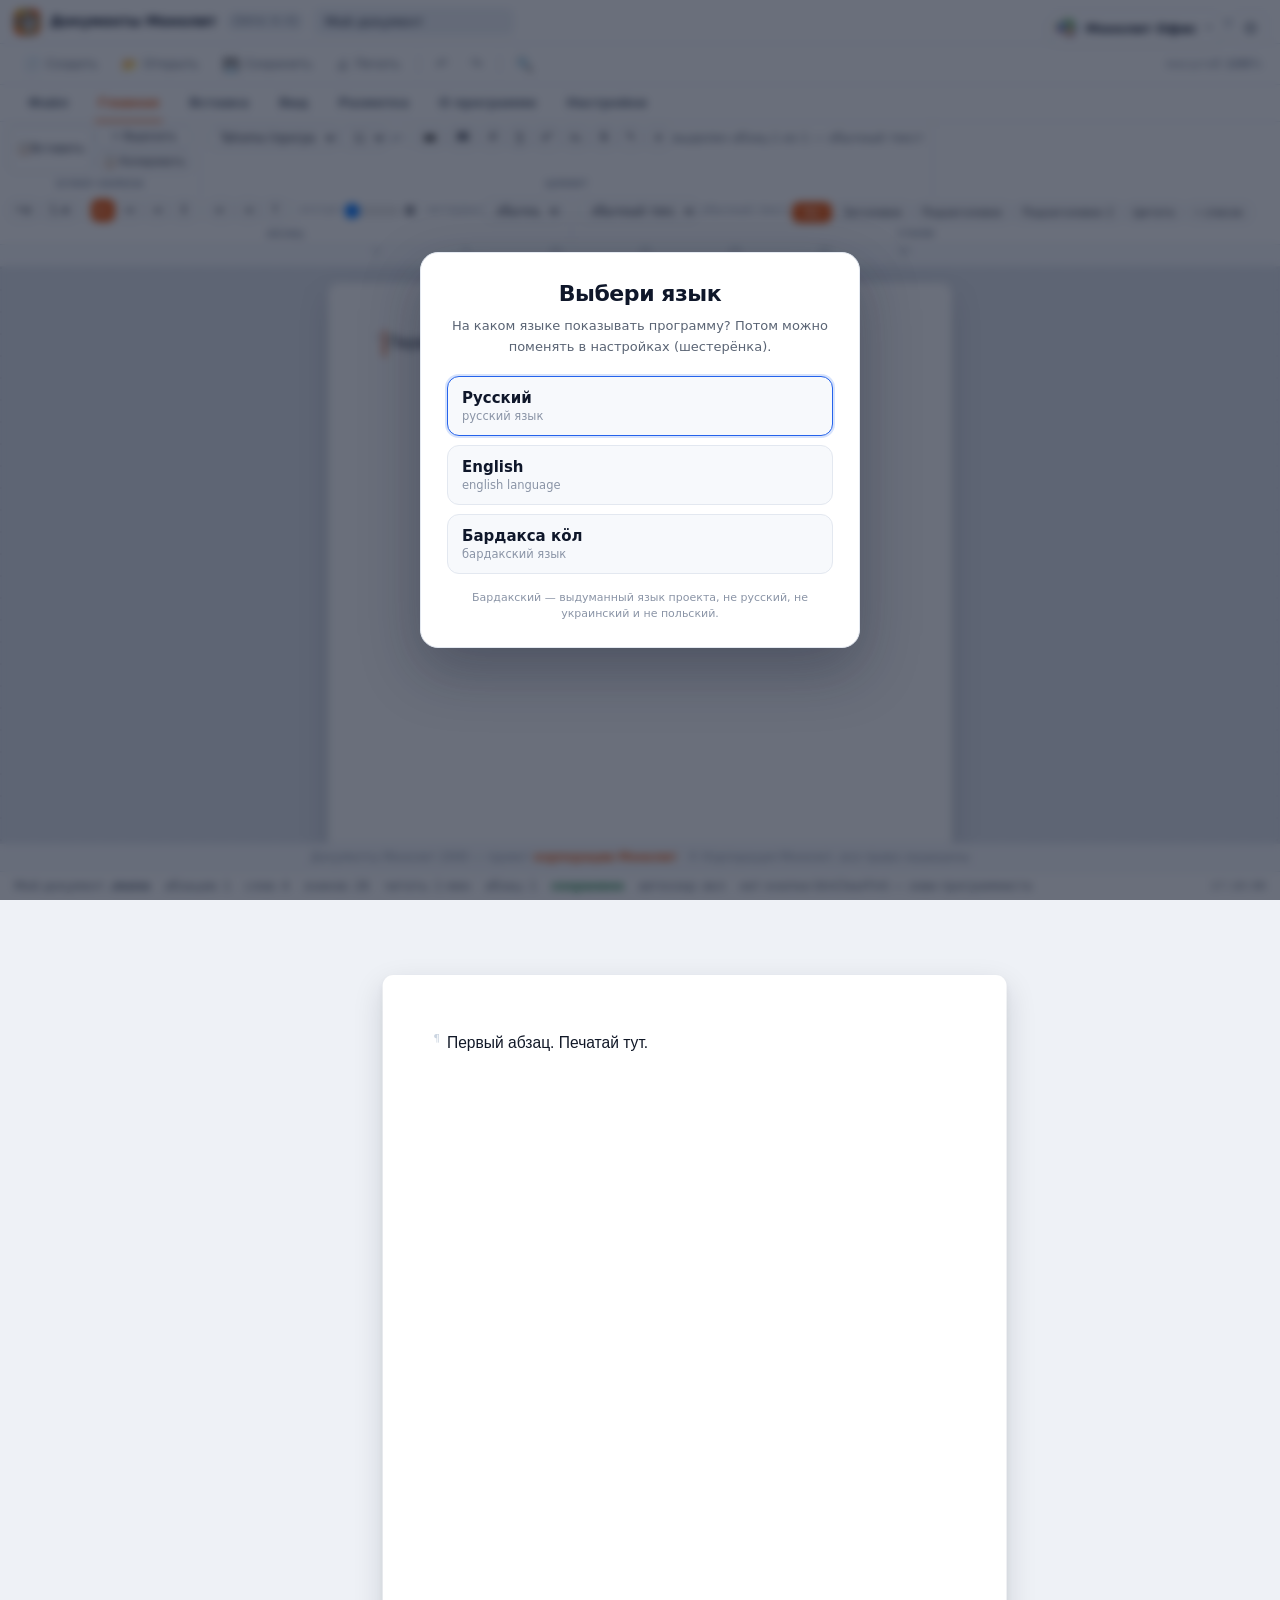
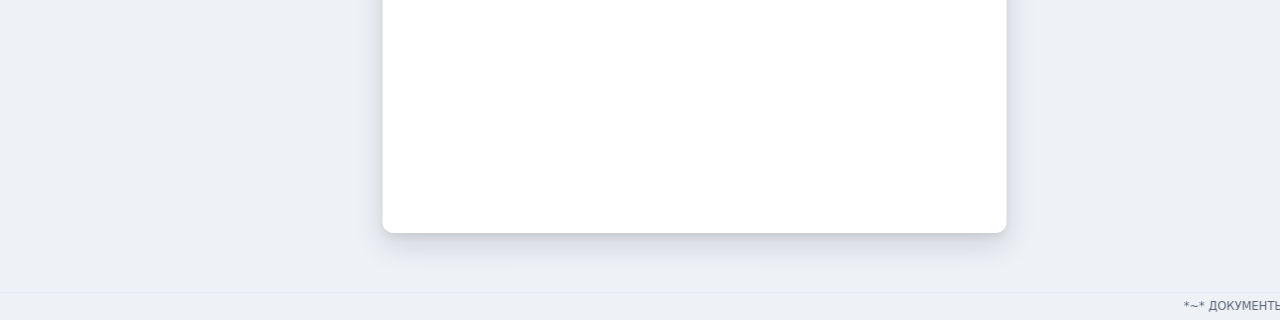
<file: documents/index.html>
<!DOCTYPE html>
<html lang="ru">
<head>
<meta charset="UTF-8">
<title data-i18n="doc.winTitle">ДОКУМЕНТЫ МОНОЛИТ 2000 [beta 0.4] - офис монолит</title>
<meta name="description" content="Монолит Офис - программа для документов. Просто. Надёжно. Навсегда.">
<meta name="keywords" content="документ, монолит, word, офис, бесплатно, 2000">
<meta name="generator" content="Блокнот Windows">
<meta name="author" content="Корпорация Монолит">
<meta name="copyright" content="© Корпорация Монолит">
<link rel="icon" type="image/png" sizes="32x32" href="img/favicon-32.png">
<link rel="icon" type="image/png" sizes="16x16" href="img/favicon-16.png">
<link rel="apple-touch-icon" href="img/logo-128.png">
<link rel="stylesheet" href="css/office.css">
<link rel="stylesheet" href="css/style.css">
</head>
<body>

<div class="app">

  <!-- ================= заголовок ================= -->
  <header class="titlebar">
    <div class="tb-left">
      <img class="tb-logo" src="img/logo-48.png" width="26" height="26" alt="Документы Монолит">
      <span class="tb-app">Документы&nbsp;Монолит</span>
      <span class="tb-ver">[beta 0.4]</span>
      <span class="tb-doc">
        <input type="text" id="fName" class="tb-name" value="Мой документ" title="имя документа" spellcheck="false">
      </span>
    </div>
    <div class="tb-right">
      <span class="hits">Вы&nbsp;<span id="hits">000001</span>-й посетитель!</span>
      <div class="mo-office-slot" data-base="." data-app="documents"></div>
    </div>
  </header>

  <!-- ================= быстрый доступ ================= -->
  <div class="qbar">
    <button class="qb" id="qbNew"   title="Создать (Ctrl+N)"><span class="qb-i">&#128196;</span>Создать</button>
    <button class="qb" id="qbOpen"  title="Открыть (Ctrl+O)"><span class="qb-i">&#128194;</span>Открыть</button>
    <button class="qb" id="qbSave"  title="Сохранить .mono (Ctrl+S)"><span class="qb-i">&#128190;</span>Сохранить</button>
    <button class="qb" id="qbPrint" title="Печать (Ctrl+P)"><span class="qb-i">&#128424;</span>Печать</button>
    <span class="qb-sep"></span>
    <button class="qb ico" id="qbUndo" title="Отменить (Ctrl+Z)">&#8630;</button>
    <button class="qb ico" id="qbRedo" title="Повторить (Ctrl+Y)">&#8631;</button>
    <span class="qb-sep"></span>
    <button class="qb ico" id="qbFind" title="Найти (Ctrl+F)">&#128269;</button>
    <span class="qbar-zoom">масштаб <b id="rbZoom">100</b>%</span>
  </div>

  <!-- ================= вкладки ленты ================= -->
  <nav class="rtabs">
    <button class="rtab" data-tab="file">Файл</button>
    <button class="rtab on" data-tab="home">Главная</button>
    <button class="rtab" data-tab="insert">Вставка</button>
    <button class="rtab" data-tab="view">Вид</button>
    <button class="rtab" data-tab="layout">Разметка</button>
    <button class="rtab" data-tab="about">О программе</button>
  </nav>

  <!-- ================= лента ================= -->

  <div class="ribbon" id="ribbon">

    <!-- ФАЙЛ -->
    <div class="rpane" data-pane="file">
      <div class="rgroup">
        <div class="rg-title">Файл</div>
        <div class="rg-body">
          <div class="rg-col">
            <button class="rbtn wide accent" id="btnNew">&#128196; Создать</button>
            <button class="rbtn wide" id="qbOpen2">&#128194; Открыть</button>
            <button class="rbtn wide" id="btnSaveMono">&#128190; Сохранить .mono</button>
            <button class="rbtn wide" id="btnOpenMono">&#128193; Открыть .mono</button>
          </div>
          <div class="rg-col">
            <button class="rbtn wide" id="btnSaveDocx">&#128196; Сохранить .docx</button>
            <button class="rbtn wide" id="btnSaveHtm">&#128424; Сохранить .htm</button>
            <button class="rbtn wide" id="btnSaveTxt">&#128221; Сохранить .txt</button>
            <button class="rbtn wide" id="btnPrint">&#128424; Печать</button>
          </div>
          <div class="rg-col">
            <button class="rbtn wide" id="btnTpl">&#128193; Пример (химия)</button>
            <button class="rbtn wide" id="btnAuto">&#128266; Автосохранение: <span id="autoState">вкл</span></button>
            <button class="rbtn wide warn" id="btnAll">&#128451; Очистить всё</button>
            <button class="rbtn wide" id="btnSound">&#128266; Звук: <span id="sndState">вкл</span></button>
            <label class="small chk"><input type="checkbox" id="sndOn" checked> пищать при клике</label>
          </div>
        </div>
      </div>
    </div>

    <!-- ГЛАВНАЯ -->
    <div class="rpane on" data-pane="home">
      <div class="rgroup">
        <div class="rg-title">Буфер обмена</div>
        <div class="rg-body">
          <button class="rbtn" id="btnPaste" title="Вставить">&#128203;<br>Вставить</button>
          <div class="rg-col">
            <button class="rbtn sm" id="btnCut" title="Вырезать">&#9986; Вырезать</button>
            <button class="rbtn sm" id="btnCopy" title="Копировать">&#128203; Копировать</button>
          </div>
        </div>
      </div>

      <div class="rgroup">
        <div class="rg-title">Шрифт</div>
        <div class="rg-body">
          <div class="rg-row">
            <select id="fFont" class="in98 w-font">
              <option value="tah">Tahoma (программная)</option>
              <option value="times">Times New Roman (умный)</option>
              <option value="comic">Comic Sans MS (красивый)</option>
              <option value="arial">Arial (скучный)</option>
              <option value="impact">Impact (громкий)</option>
              <option value="courier">Courier New (как в DOS)</option>
            </select>
            <select id="fSize" class="in98 w-size">
              <option>8</option><option>9</option><option>10</option><option>11</option>
              <option selected>12</option><option>14</option><option>16</option>
              <option>18</option><option>20</option><option>24</option><option>28</option><option>36</option>
            </select>
            <span class="runit">pt</span>
            <span class="rg-vsep"></span>
            <input type="color" id="fColor" value="#000000" title="цвет текста" class="in98 w-color">
            <button class="rbtn ico on" id="bBold" title="Ж (Ctrl+B)"><b>Ж</b></button>
            <button class="rbtn ico" id="bIt" title="К (Ctrl+I)"><i>К</i></button>
            <button class="rbtn ico" id="bUn" title="Ч (Ctrl+U)"><u>Ч</u></button>
            <button class="rbtn ico" id="btnSup" title="Надстрочный (x²)">x&#178;</button>
            <button class="rbtn ico" id="btnSub" title="Подстрочный (x₂)">x&#8322;</button>
            <button class="rbtn ico" id="btnStrike" title="Зачёркнутый"><s>S</s></button>
            <button class="rbtn ico" id="btnMark" title="Выделение цветом">&#9998;</button>
            <button class="rbtn ico" id="bNone" title="Убрать начертание и выделение">&#9096;</button>
          </div>
          <div class="rg-row small muted">
            выделен абзац <span id="curInfo2">—</span>
            <!-- выравнивание переключается кнопками ленты, но модели нужен селект -->
            <select id="fAl" class="vh">
              <option value="left">по левому краю</option>
              <option value="center">по центру</option>
              <option value="right">по правому краю</option>
              <option value="just">по ширине</option>
            </select>
          </div>
        </div>
      </div>

      <div class="rgroup">
        <div class="rg-title">Абзац</div>
        <div class="rg-body">
          <div class="rg-row">
            <button class="rbtn ico" id="btnList" title="Маркированный список">&#8226;&#8801;</button>
            <button class="rbtn ico" id="btnNum" title="Нумерованный список">1.&#8801;</button>
            <span class="rg-vsep"></span>
            <button class="rbtn ico" id="btnAlLeft"  title="По левому краю">&#8676;</button>
            <button class="rbtn ico" id="btnAlCenter" title="По центру">&#8596;</button>
            <button class="rbtn ico" id="btnAlRight" title="По правому краю">&#8677;</button>
            <button class="rbtn ico" id="btnAlJust"  title="По ширине">&#8597;</button>
            <span class="rg-vsep"></span>
            <button class="rbtn ico" id="btnIndUp"   title="Уменьшить отступ">&#8676;</button>
            <button class="rbtn ico" id="btnIndDown" title="Увеличить отступ">&#8677;</button>
            <button class="rbtn ico" id="btnSpace"   title="Интервал перед абзацем">&#8593;</button>
            <span class="rg-vsep"></span>
            <span class="runit">отступ</span>
            <input type="range" id="fInd" min="0" max="60" value="0" class="w-ind">
            <b id="indOut">0</b>
            <span class="rg-vsep"></span>
            <span class="runit">интервал</span>
            <select id="fLh" class="in98 w-lh" title="межстрочный интервал">
              <option value="0">обычный</option>
              <option value="100">1,0</option>
              <option value="150">1,5</option>
              <option value="200">2,0</option>
            </select>
          </div>
        </div>
      </div>

      <div class="rgroup">
        <div class="rg-title">Стили</div>
        <div class="rg-body">
          <div class="rg-row">
            <select id="fStyle" class="in98 w-style">
              <option value="p">обычный текст</option>
              <option value="h1">заголовок 1</option>
              <option value="h2">заголовок 2</option>
              <option value="h3">заголовок 3</option>
              <option value="li">список (точками)</option>
              <option value="ol">список (номерами)</option>
              <option value="quote">цитата</option>
              <option value="pre">моноширинный</option>
            </select>
            <span class="runit" id="styleOut">обычный текст</span>
          </div>
          <div class="rg-row style-gal">
            <button class="sg sg-p" data-s="p" title="обычный текст">Aa</button>
            <button class="sg sg-h1" data-s="h1" title="заголовок 1">Заголовок</button>
            <button class="sg sg-h2" data-s="h2" title="заголовок 2">Подзаголовок</button>
            <button class="sg sg-h3" data-s="h3" title="заголовок 3">Подзаголовок 2</button>
            <button class="sg sg-quote" data-s="quote" title="цитата">Цитата</button>
            <button class="sg sg-li" data-s="li" title="список">&#8226; список</button>
          </div>
        </div>
      </div>
    </div>

    <!-- ВСТАВКА -->
    <div class="rpane" data-pane="insert">
      <div class="rgroup">
        <div class="rg-title">Абзац</div>
        <div class="rg-body">
          <button class="rbtn" id="btnAddAfter">+&#8627;<br>Абзац после</button>
          <button class="rbtn" id="btnHr" title="Горизонтальная линия">&#9583;<br>Линия</button>
          <button class="rbtn" id="btnImg" title="Вставить картинку (ещё можно перетащить файл на страницу)">&#128247;<br>Картинка</button>
          <button class="rbtn" id="btnLink" title="Ссылка (Ctrl+K)">&#128279;<br>Ссылка</button>
          <input type="file" id="fileImg" accept="image/*" class="vh">
        </div>
      </div>
      <div class="rgroup">
        <div class="rg-title">Абзацы</div>
        <div class="rg-body">
          <button class="rbtn" id="btnDup">&#128203;<br>Копия</button>
          <button class="rbtn" id="btnUp">&#9650;<br>Выше</button>
          <button class="rbtn" id="btnDown">&#9660;<br>Ниже</button>
          <button class="rbtn warn2" id="btnDel">&#10006;<br>Удалить</button>
        </div>
      </div>
      <div class="rgroup">
        <div class="rg-title">Импорт</div>
        <div class="rg-body">
          <button class="rbtn wide" id="btnImportWord">&#128196; Импорт из Word (.docx)</button>
          <button class="rbtn wide" id="btnImportAny">&#128193; Открыть .txt / .htm / .mono</button>
          <div class="rg-row small muted">документ прямо в страницу. картинки вставляем, колонтитулы — нет.</div>
        </div>
      </div>
    </div>

    <!-- ВИД -->
    <div class="rpane" data-pane="view">
      <div class="rgroup">
        <div class="rg-title">Масштаб</div>
        <div class="rg-body">
          <button class="rbtn" id="zOut">&#8722;<br>Уменьшить</button>
          <button class="rbtn" id="z100">100%<br>Сброс</button>
          <button class="rbtn" id="zIn">+<br>Увеличить</button>
          <button class="rbtn" id="zPage">&#128206;<br>Вписать</button>
        </div>
      </div>
      <div class="rgroup">
        <div class="rg-title">Области</div>
        <div class="rg-body">
          <label class="rchk"><input type="checkbox" id="ckRuler" checked> Линейка</label>
          <label class="rchk"><input type="checkbox" id="ckGrid"> Сетка</label>
          <label class="rchk"><input type="checkbox" id="ckMarks" checked> Знаки абзацев</label>
        </div>
      </div>
      <div class="rgroup">
        <div class="rg-title">Найти</div>
        <div class="rg-body">
          <div class="rg-row">
            <input type="text" id="fFind" class="in98 w-find" placeholder="что ищем" spellcheck="false">
            <button class="rbtn sm" id="btnFind">&#128269; Найти</button>
            <button class="rbtn sm" id="btnFindNext">&#9654; Далее</button>
            <button class="rbtn sm" id="btnRepl">&#8644; Заменить</button>
            <span class="small" id="findNote">&nbsp;</span>
          </div>
        </div>
      </div>
    </div>

    <!-- РАЗМЕТКА -->
    <div class="rpane" data-pane="layout">
      <div class="rgroup">
        <div class="rg-title">Страница</div>
        <div class="rg-body">
          <button class="rbtn" data-pm="port">&#128196;<br>Книжная</button>
          <button class="rbtn" data-pm="land">&#128424;<br>Альбомная</button>
        </div>
      </div>
      <div class="rgroup">
        <div class="rg-title">Поля</div>
        <div class="rg-body">
          <button class="rbtn" data-pm="narrow">&#9636;<br>Узкие</button>
          <button class="rbtn" data-pm="wide">&#9635;<br>Широкие</button>
          <button class="rbtn" data-pm="port">&#9634;<br>Обычные</button>
        </div>
      </div>
      <div class="rgroup">
        <div class="rg-title">Абзац</div>
        <div class="rg-body">
          <button class="rbtn" id="btnRevert">&#8634;<br>Сбросить оформление</button>
          <button class="rbtn" id="btnApply">&#10004;<br>Применить</button>
        </div>
      </div>
    </div>

    <!-- О ПРОГРАММЕ -->
    <div class="rpane" data-pane="about">
      <div class="rgroup wide">
        <div class="rg-title">о программе.txt</div>
        <div class="rg-body about" id="about">
          <h3>ДОКУМЕНТЫ МОНОЛИТ 2000 (beta 0.4)</h3>
          <p>Часть <b>Офиса Монолит</b>. Тот же редактор, что и в настоящем Word, только легче и честнее.</p>
          <table class="spec">
            <tr><td>Вкладок в ленте:</td><td>6</td></tr>
            <tr><td>Стилей абзаца:</td><td>8</td></tr>
            <tr><td>Шрифтов:</td><td>6</td></tr>
            <tr><td>Формат родной:</td><td>.mono (JSON)</td></tr>
            <tr><td>Открывает:</td><td>.mono, .docx, .txt, .htm</td></tr>
            <tr><td>Сохраняет:</td><td>.mono, .docx, .htm, .txt</td></tr>
            <tr><td>Отмена Ctrl+Z:</td><td>есть, 40 шагов</td></tr>
            <tr><td>Разработчик проекта:</td><td>корпорация Монолит</td></tr>
          </table>
          <div class="cr-note">
            <b>Проект создан корпорацией Монолит.</b> Документы Монолит 2000 — собственная
            разработка корпорации Монолит. Настоящий Word мы не покупали и не используем.
            <br>© Корпорация Монолит. Все права защищены.
          </div>
          <h4>КАК ПЕЧАТАТЬ</h4>
          <ol>
            <li>Жми на страницу и печатай — это живой документ, не поле для текста.</li>
            <li>Enter — новый абзац, Shift+Enter — перенос строки, Tab — табуляция.</li>
            <li>Лента сверху меняет оформление на ходу: шрифт, начертание, списки, отступы.</li>
            <li>Ctrl+S — сохранить .mono, Ctrl+P — печать.</li>
          </ol>
          <h4>ЧТО СЛЕТАЕТ ПРИ ОТКРЫТИИ WORD</h4>
          <ul>
            <li><b>шрифты</b> — заменяются на наши шесть.</li>
            <li><b>картинки, фото, рисунки</b> — не переносятся.</li>
            <li><b>таблицы</b> — становятся строчками текста.</li>
            <li><b>колонтитулы и нумерация страниц</b> — выбрасываются.</li>
          </ul>
          <div class="warnbox">Если после импорта стало уродливо — это <b>не баг</b>. Настоящий Word мы не покупали.</div>
        </div>
      </div>
    </div>

  </div><!-- /ribbon -->

  <!-- ================= рабочая область ================= -->
  <div class="workspace">

    <div class="canvas" id="canvas">
      <div class="ruler" id="rulerRow">
        <div class="ruler-inner">
          <span class="r-tick">0</span><span class="r-tick">5</span><span class="r-tick">10</span>
          <span class="r-tick">15</span><span class="r-tick">20</span><span class="r-tick">25</span>
          <span class="r-tick">30</span>
        </div>
      </div>
      <div class="paperWrap">
        <div id="paperScale">
          <div id="paper" class="paper">
            <div id="page" class="page" contenteditable="true" spellcheck="false"></div>
          </div>
        </div>
      </div>
      <div class="canvas-foot small">
        живая страница. жми на абзац и печатай прямо в ней.
        <span id="zoomOut" class="muted"></span>
      </div>
    </div>

  </div><!-- /workspace -->

  <div class="crbar">
    Документы Монолит 2000 — проект <b>корпорации Монолит</b> · © Корпорация Монолит, все права защищены
  </div>
</div><!-- /app -->

<!-- панель импорта -->
<div class="drawer" id="importPanel">
  <div class="dr-head">
    <span>МАСТЕР ИМПОРТА WORD — работает как умеет</span>
    <button class="dr-x" id="impClose" title="Закрыть">&#10006;</button>
  </div>
  <div class="dr-body">
    <div class="warnbox">
      <b>ВНИМАНИЕ!</b> Полный функционал Word сюда не вставляли: он большой и дорогой.
      При импорте <b>красота слетает</b>: шрифты заменяются на наши (6 штук), картинки и таблицы
      не переносятся, колонтитулы выбрасываются, интервалы становятся нашими.
      <b>Текст уцелеет. Остальное — как повезёт.</b>
    </div>
    <div id="drop" class="drop">
      <div class="drop-big">&#128196; КИДАЙ СЮДА .docx &#128196;</div>
      <div class="small">или кнопкой ниже. можно и в любое другое место окна кинуть — мы поймём</div>
      <input type="file" id="fileDoc" accept=".docx,.docm,.dotx,.xml,.txt,.mono,.json,.htm,.html" class="file98">
    </div>
    <label class="small chk"><input type="checkbox" id="dryRun"> жалкий режим: только отчёт, ничего не менять</label>
    <fieldset class="fs"><legend>ОТЧЁТ О КОНВЕРТАЦИИ</legend>
      <pre id="report">отчёт появится тут.
пока пусто — файл не выбран.</pre>
    </fieldset>
  </div>
</div>

<!-- печать: только лист -->
<div class="tabpane" id="tab-print">
  <div class="paperWrap">
    <div id="paperScale2">
      <div class="paper"><div class="page" id="printPage"></div></div>
    </div>
  </div>
</div>

<input type="file" id="fileMono" accept=".mono,.json,.htm,.html,.txt,.docx" class="file98 hidden">

<div class="marq"><marquee scrollamount="5">&nbsp;*~*&nbsp;ДОКУМЕНТЫ МОНОЛИТ: ТЕПЕРЬ КАК В ВОРДЕ&nbsp;*~-&nbsp;лента сверху, живая страница, кнопка «Монолит Офис» справа&nbsp;*~-&nbsp;Ctrl+Z работает, не бойся&nbsp;*~-&nbsp;проект корпорации Монолит&nbsp;*~-&nbsp;</marquee></div>

<div id="dropOv" class="dropov"><div>ОТПУСТИ ФАЙЛ — ЧИТАЕМ</div></div>

<script src="js/i18n.js"></script>
<script src="js/office.js"></script>
<script src="js/main.js"></script>
<script src="js/ribbon.js"></script>
</body>
</html>
</file>
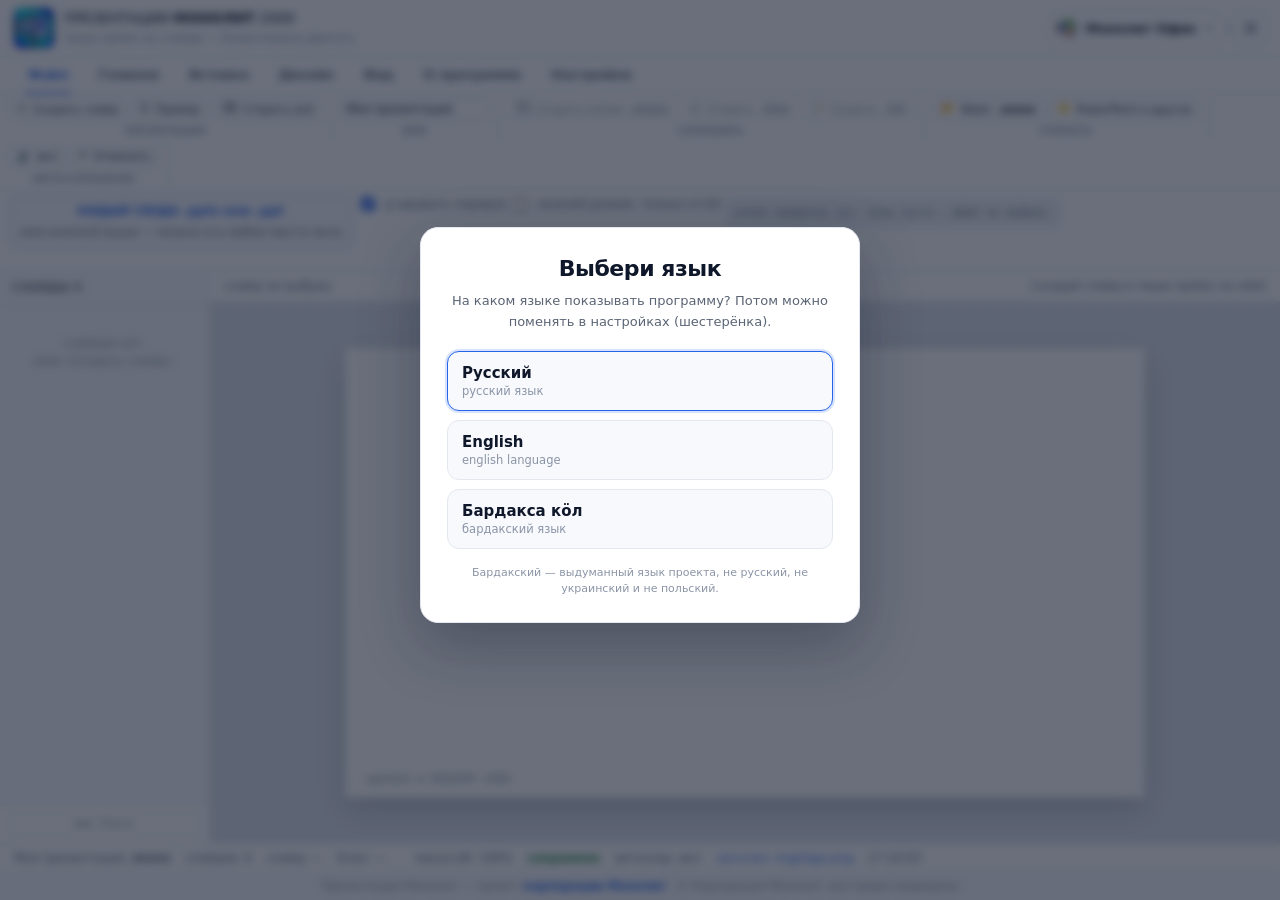
<file: presentation/index.html>
<!DOCTYPE html>
<html lang="ru">
<head>
<meta charset="UTF-8">
<title data-i18n="pres.winTitle">ПРЕЗЕНТАЦИИ МОНОЛИТ 2000 — редактор</title>
<meta name="description" content="Монолит Офис — программа для презентаций. Пиши прямо на слайде, двигай блоки, показывай.">
<meta name="generator" content="Монолит Офис">
<meta name="author" content="Корпорация Монолит">
<meta name="copyright" content="© Корпорация Монолит">
<link rel="icon" type="image/png" sizes="32x32" href="img/favicon-32.png">
<link rel="icon" type="image/png" sizes="16x16" href="img/favicon-16.png">
<link rel="apple-touch-icon" href="img/logo.png">
<link rel="stylesheet" href="css/style.css">
<link rel="stylesheet" href="css/office.css">
</head>
<body>

<div class="app">

  <!-- ШАПКА -->
  <header class="topbar">
    <img class="logo" id="logoImg" src="img/logo.png" width="40" height="40" alt="Презентации Монолит">
    <svg class="logo logo-svg" id="logoSvg" width="40" height="40" viewBox="0 0 64 64" style="display:none" aria-hidden="true">
      <rect width="64" height="64" fill="#0000e0"></rect>
      <rect x="7" y="7" width="50" height="50" fill="#fff"></rect>
      <text x="30" y="49" text-anchor="middle" fill="#0000e0" font-family="Times New Roman" font-weight="bold" font-size="46">&#1052;</text>
      <path d="M39 20 60 13 60 33 39 40z" fill="#7aa0ff"></path>
    </svg>
    <div class="titles">
      <h1>ПРЕЗЕНТАЦИИ <b>МОНОЛИТ</b> 2000</h1>
      <p>пиши прямо на слайде — блоки можно двигать</p>
    </div>
    <div class="topslot mo-office-slot" data-base="." data-app="presentation"></div>
    <div class="spacer"></div>
    <div class="hits">вы <span id="hits">000001</span>-й посетитель</div>
  </header>

  <!-- ЛЕНТА -->
  <nav class="rtabs" role="tablist">
    <button class="rtab on" data-tab="file" role="tab">Файл</button>
    <button class="rtab" data-tab="home" role="tab">Главная</button>
    <button class="rtab" data-tab="insert" role="tab">Вставка</button>
    <button class="rtab" data-tab="design" role="tab">Дизайн</button>
    <button class="rtab" data-tab="view" role="tab">Вид</button>
    <button class="rtab" data-tab="about" role="tab">О программе</button>
  </nav>

  <!-- ================= ФАЙЛ ================= -->
  <section class="rpanel" data-panel="file">
    <div class="rgroup">
      <div class="rg-title">Презентация</div>
      <div class="rg-body">
        <button class="rbtn wide" id="btnNew"><span class="ic">+</span>Создать слайд</button>
        <button class="rbtn wide" id="btnTpl"><span class="ic">&#9783;</span>Пример</button>
        <button class="rbtn wide" id="btnAll"><span class="ic">&#9003;</span>Стереть всё</button>
      </div>
    </div>
    <div class="rgroup">
      <div class="rg-title">Имя</div>
      <div class="rg-body">
        <input type="text" id="fName" class="rin" value="Моя презентация" maxlength="60" aria-label="имя презентации">
      </div>
    </div>
    <div class="rgroup">
      <div class="rg-title">Сохранить</div>
      <div class="rg-body">
        <button class="rbtn" id="btnSaveMono"><span class="ic">&#128190;</span>Создать копию <b>.mono</b></button>
        <button class="rbtn" id="btnSaveHtm"><span class="ic">&#128424;</span>Создать <b>.htm</b></button>
        <button class="rbtn" id="btnSaveTxt"><span class="ic">&#128221;</span>Создать <b>.txt</b></button>
      </div>
    </div>
    <div class="rgroup">
      <div class="rg-title">Открыть</div>
      <div class="rg-body">
        <button class="rbtn" id="btnOpenMono"><span class="ic">&#128194;</span>Файл <b>.mono</b></button>
        <button class="rbtn" id="btnQuick"><span class="ic">&#128193;</span>PowerPoint и другое</button>
        <input type="file" id="fileMono" accept=".mono,.json,.htm,.html" class="rfile">
        <input type="file" id="filePpt" accept=".pptx,.ppt,.ppsx,.potx,.xml,.txt,.mono,.htm,.html" class="rfile">
        <p class="rhelp">Файл можно просто перетащить в окно программы.</p>
      </div>
    </div>
    <div class="rgroup">
      <div class="rg-title">Автосохранение</div>
      <div class="rg-body">
        <button class="rbtn" id="btnAuto"><span class="ic">&#128266;</span><span id="autoState">вкл</span></button>
        <button class="rbtn" id="btnUndo"><span class="ic">&#8630;</span>Отменить</button>
      </div>
    </div>
    <div class="rgroup grow">
      <div class="rg-title">Мастер импорта PowerPoint</div>
      <div class="rg-body">
        <div id="drop" class="drop">
          <b>КИДАЙ СЮДА .pptx или .ppt</b>
          <span class="small">или кнопкой выше — можно и в любое место окна</span>
        </div>
        <div class="rrow">
          <label class="rchk"><input type="checkbox" id="keepOrder" checked> угадывать порядок</label>
          <label class="rchk"><input type="checkbox" id="dryRun"> жалкий режим: только отчёт</label>
        </div>
        <pre id="report" class="report">отчёт появится тут. пока пусто — файл не выбран.</pre>
      </div>
    </div>
  </section>

  <!-- ================= ГЛАВНАЯ ================= -->
  <section class="rpanel" data-panel="home">
    <div class="rgroup">
      <div class="rg-title">Слайды</div>
      <div class="rg-body">
        <button class="rbtn" id="btnNew2" data-act="new"><span class="ic">+</span>Создать</button>
        <button class="rbtn" id="btnDup"><span class="ic">&#128203;</span>Копия</button>
        <button class="rbtn" id="btnUp"><span class="ic">&#9650;</span>Вверх</button>
        <button class="rbtn" id="btnDown"><span class="ic">&#9660;</span>Вниз</button>
        <button class="rbtn danger" id="btnDel"><span class="ic">&#10006;</span>Удалить</button>
      </div>
    </div>
    <div class="rgroup">
      <div class="rg-title">Блок текста</div>
      <div class="rg-body">
        <button class="rbtn" id="btnAddBlk"><span class="ic">+</span>Новый блок</button>
        <button class="rbtn" id="btnClearBlk"><span class="ic">&#9003;</span>Очистить</button>
        <button class="rbtn danger" id="btnDelBlk"><span class="ic">&#10006;</span>Убрать блок</button>
        <button class="rbtn" id="btnMidBlk"><span class="ic">&#9678;</span>В центр</button>
        <button class="rbtn" id="btnFitBlk"><span class="ic">&#8226;</span>Автоподгон</button>
      </div>
    </div>
    <div class="rgroup">
      <div class="rg-title">Шрифт блока</div>
      <div class="rg-body">
        <select id="bFont" class="rin">
          <option value="">как у слайда</option>
          <option value="'Comic Sans MS', cursive">Comic Sans MS</option>
          <option value="'Times New Roman', serif">Times New Roman</option>
          <option value="Impact, fantasy">Impact</option>
          <option value="Arial, Helvetica, sans-serif">Arial</option>
          <option value="'Courier New', monospace">Courier New</option>
        </select>
        <div class="rrow">
          <span class="rsize"> <input type="range" id="bSize" min="8" max="72" value="24" aria-label="кегль блока"> <b id="bSizeOut">24</b> pt</span>
        </div>
      </div>
    </div>
    <div class="rgroup">
      <div class="rg-title">Начертание</div>
      <div class="rg-body row">
        <button class="rbtn ic" id="btnB" title="жирный"><b>Ж</b></button>
        <button class="rbtn ic" id="btnI" title="курсив"><i>К</i></button>
        <button class="rbtn ic" id="btnU" title="подчёркивание"><u>Ч</u></button>
        <button class="rbtn ic" id="btnRevert" title="вернуть блок как было"><span class="ic">&#8634;</span></button>
      </div>
    </div>
    <div class="rgroup">
      <div class="rg-title">Выравнивание</div>
      <div class="rg-body row">
        <button class="rbtn ic" id="btnAlignL" title="по левому краю">&#8676;</button>
        <button class="rbtn ic" id="btnCenterBlk" title="по центру">&#8596;</button>
        <button class="rbtn ic" id="btnAlR" title="по правому краю">&#8677;</button>
        <button class="rbtn ic" id="btnAlJ" title="по ширине">&#8597;</button>
      </div>
    </div>
    <div class="rgroup">
      <div class="rg-title">Цвет текста блока</div>
      <div class="rg-body row">
        <input type="color" id="bColor" class="rcolor" value="#000000" aria-label="цвет текста">
        <button class="rbtn" id="btnColorAuto">как у слайда</button>
      </div>
    </div>
  </section>

  <!-- ================= ВСТАВКА ================= -->
  <section class="rpanel" data-panel="insert">
    <div class="rgroup">
      <div class="rg-title">Слайд</div>
      <div class="rg-body">
        <button class="rbtn" id="btnAddAfter"><span class="ic">+</span>Вставить после</button>
        <button class="rbtn" id="btnDup2" data-act="dup"><span class="ic">&#128203;</span>Копия слайда</button>
        <button class="rbtn" id="btnTpl2" data-act="tpl"><span class="ic">&#9783;</span>Пример</button>
      </div>
    </div>
    <div class="rgroup">
      <div class="rg-title">Текст на слайде</div>
      <div class="rg-body">
        <button class="rbtn big" id="btnAddBlk2" data-act="addblk"><span class="ic">+</span>Добавить блок текста</button>
        <p class="rhelp">Двойной клик по пустому месту слайда тоже создаёт блок. За верхнюю
          полоску блока его можно таскать мышкой, за уголок — менять размер.</p>
      </div>
    </div>
    <div class="rgroup">
      <div class="rg-title">Показ</div>
      <div class="rg-body">
        <button class="rbtn big" id="btnShow"><span class="ic">&#9658;&#9658;</span>Показать слайды</button>
        <p class="rhelp">Во время показа: &larr; &rarr; или пробел — вперёд, ESC — выход.</p>
      </div>
    </div>
  </section>

  <!-- ================= ДИЗАЙН ================= -->
  <section class="rpanel" data-panel="design">
    <div class="rgroup">
      <div class="rg-title">Фон слайда</div>
      <div class="rg-body">
        <select id="fDesign" class="rin"></select>
        <div class="rrow">
          <label class="rchk"><input type="checkbox" id="fPage" checked> номер слайда</label>
          <label class="rchk"><input type="checkbox" id="fStamp" checked> штамп «Монолит»</label>
        </div>
      </div>
    </div>
    <div class="rgroup">
      <div class="rg-title">Шрифт слайда</div>
      <div class="rg-body">
        <select id="fFont" class="rin">
          <option value="'Comic Sans MS', cursive">Comic Sans MS</option>
          <option value="'Times New Roman', serif">Times New Roman</option>
          <option value="Impact, fantasy">Impact</option>
          <option value="Arial, Helvetica, sans-serif">Arial</option>
          <option value="'Courier New', monospace">Courier New</option>
        </select>
        <div class="rrow">
          <span class="rsize"><input type="range" id="fSize" min="12" max="48" value="24" aria-label="кегль слайда">
            <b id="sizeOut">24</b> pt</span>
        </div>
      </div>
    </div>
    <div class="rgroup">
      <div class="rg-title">Переход</div>
      <div class="rg-body">
        <select id="fTrans" class="rin">
          <option value="none">просто так</option>
          <option value="fade">плавное появление</option>
          <option value="blinds">жалюззи</option>
          <option value="slide">вылет слева</option>
          <option value="zoom">выпрыгнуть</option>
          <option value="blinkit">мигание</option>
        </select>
      </div>
    </div>
    <div class="rgroup wide">
      <div class="rg-title">Заметки докладчика</div>
      <div class="rg-body">
        <textarea id="fNotes" class="rin w-notes" rows="4" maxlength="5000"
          placeholder="что сказать на этом слайде — видно в показе по кнопке ЗАМЕТКИ (N)"></textarea>
      </div>
    </div>
  </section>

  <!-- ================= ВИД ================= -->
  <section class="rpanel" data-panel="view">
    <div class="rgroup">
      <div class="rg-title">Масштаб</div>
      <div class="rg-body">
        <button class="rbtn" id="btnFit"><span class="ic">&#9744;</span>По ширине окна</button>
        <p class="rhelp">Слайд всегда вписывается в окно: <b id="zoomOut">100</b>%</p>
      </div>
    </div>
    <div class="rgroup">
      <div class="rg-title">Помощники</div>
      <div class="rg-body">
        <label class="rchk"><input type="checkbox" id="ckGrid"> сетка на слайде</label>
        <label class="rchk"><input type="checkbox" id="sndOn" checked> пищать при клике</label>
      </div>
    </div>
    <div class="rgroup grow">
      <div class="rg-title">Подсказка</div>
      <div class="rg-body">
        <ul class="rlist">
          <li>клик по тексту — печатать прямо в блоке;</li>
          <li>верхняя полоска блока — его можно перетащить;</li>
          <li>правый нижний уголок блока — размер;</li>
          <li>двойной клик по пустому месту — новый блок;</li>
          <li>Tab — новый блок, Delete — убрать блок или слайд;</li>
          <li>стрелки — сдвинуть выбранный блок (Shift — мельче, Ctrl — крупнее);</li>
          <li>Ctrl+Z — отменить, Ctrl+N — слайд, Ctrl+S — сохранить, Ctrl+P — показ.</li>
        </ul>
      </div>
    </div>
  </section>

  <!-- ================= О ПРОГРАММЕ ================= -->
  <section class="rpanel" data-panel="about">
    <div class="rgroup">
      <div class="rg-title">Монолит Офис</div>
      <div class="rg-body">
        <p class="rhelp">Презентации · Документы · Таблицы — три программы в одном стиле.
          Кнопка «Офис» вверху переключает между ними.</p>
      </div>
    </div>
    <div class="rgroup grow">
      <div class="rg-title">О проекте</div>
      <div class="rg-body">
        <table class="spec">
          <tr><td>Программа:</td><td>Презентации Монолит, beta 0.4</td></tr>
          <tr><td>Разработчик проекта:</td><td>корпорация Монолит</td></tr>
          <tr><td>Форматы:</td><td>.mono, .htm, .txt</td></tr>
        </table>
        <div class="cr-note">
          <b>Проект создан корпорацией Монолит.</b> Презентации Монолит — собственная
          разработка корпорации Монолит. Настоящий PowerPoint мы не покупали и не используем.
          <br>© Корпорация Монолит. Все права защищены.
        </div>
      </div>
    </div>
    <div class="rgroup grow">
      <div class="rg-title">Гостевая книга</div>
      <div class="rg-body">
        <div id="guestList" class="guestlist"></div>
        <div class="rrow">
          <input type="text" id="gName" class="rin" maxlength="24" placeholder="ник">
          <input type="text" id="gText" class="rin" maxlength="140" placeholder="что думаешь о программе">
          <button class="rbtn" id="btnGuest">Расписаться</button>
        </div>
      </div>
    </div>
  </section>

  <!-- РАБОЧАЯ ОБЛАСТЬ -->
  <div class="workspace">

    <aside class="slidepane">
      <div class="sp-title">СЛАЙДЫ <span id="cnt">0</span></div>
      <div class="sp-body">
        <div id="thumbs" class="thumbs"></div>
        <div class="small empty" id="emptyNote">слайдов нет.<br>жми «Создать слайд».</div>
      </div>
      <div class="sp-foot">
        <button class="rbtn wide" id="btnShow2" data-act="show"><span class="ic">&#9658;&#9658;</span>Показ</button>
      </div>
    </aside>

    <div class="stagearea">
      <div class="stagebar">
        <span id="ctorTitle" class="small">слайд не выбран</span>
        <span class="spacer"></span>
        <span class="small" id="editNote">(создай слайд и пиши прямо на нём)</span>
      </div>
      <div class="stagewrap">
        <div id="canvas" class="canvas d-white"></div>
      </div>
    </div>

  </div>

  <footer class="status" id="status"></footer>

  <div class="crbar">
    Презентации Монолит — проект <b>корпорации Монолит</b> · © Корпорация Монолит, все права защищены
  </div>
</div>

<!-- ПОКАЗ -->
<div id="show" class="show">
  <div id="slide" class="slide"></div>
  <div id="showNotes" class="pnotes hidden"></div>
  <div class="showbar">
    <span class="shownum" id="pInfo">слайд <b id="pNum">1</b> из <b id="pAll">1</b> · <span id="pTimer">00:00</span></span>
    <button class="rbtn" id="pPrev">&#9664; назад</button>
    <button class="rbtn" id="pNext">вперёд &#9654;</button>
    <button class="rbtn" id="pNotes">ЗАМЕТКИ</button>
    <button class="rbtn" id="pBlack">ЧЁРНЫЙ (B)</button>
    <button class="rbtn danger" id="pExit">ВЫЙТИ (ESC)</button>
    <span class="small">стрелки &larr; &rarr;, пробел, Home/End, F1 — справка</span>
  </div>
</div>

<!-- Помощь показа -->
<div id="pHelp" class="phelp">
  <div class="phelp-box">
    <div class="phelp-title">Управление показом</div>
    <div class="phelp-body">
      <div>← / → / Пробел / Enter — вперёд/назад</div>
      <div>Home / End — первый/последний слайд</div>
      <div>B — чёрный экран (вкл/выкл)</div>
      <div>F1 — показать/скрыть эту справку</div>
      <div>ESC — выйти из показа</div>
    </div>
    <button class="rbtn" id="pHelpClose">ЗАКРЫТЬ (ESC/F1)</button>
  </div>
</div>

<div id="dropOv" class="dropov"><div>ОТПУСТИ ФАЙЛ — ЧИТАЕМ</div></div>

<script src="js/i18n.js"></script>
<script src="js/main.js"></script>
<script src="js/ribbon.js"></script>
<script src="js/office.js"></script>
</body>
</html>
</file>
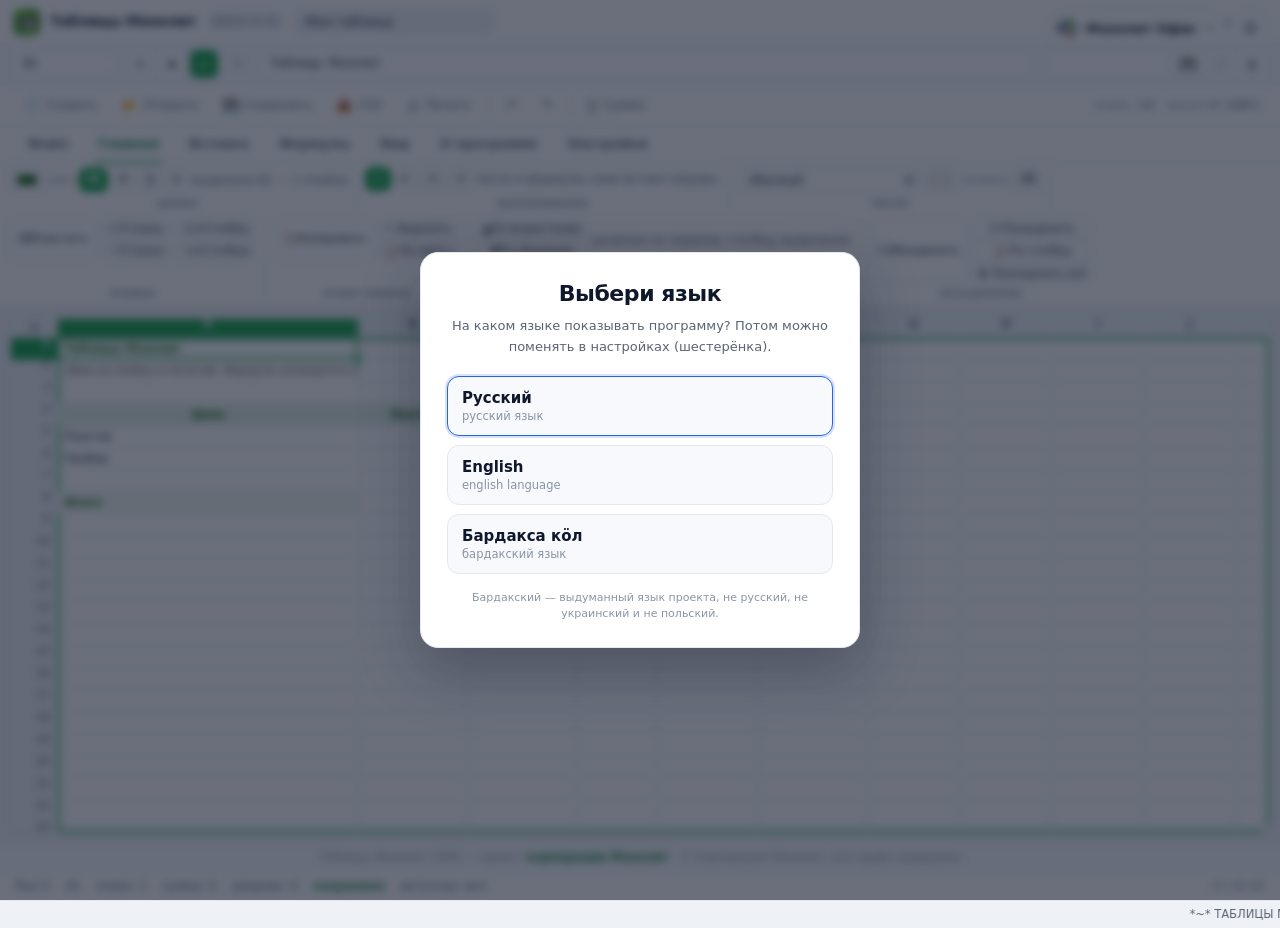
<file: tables/index.html>
<!DOCTYPE html>
<html lang="ru">
<head>
<meta charset="UTF-8">
<title data-i18n="tbl.winTitle">ТАБЛИЦЫ МОНОЛИТ 2000 [beta 0.4] - офис монолит</title>
<meta name="description" content="Монолит Офис - программа для таблиц. Просто. Надёжно. Навсегда.">
<meta name="keywords" content="таблица, монолит, excel, сетка, расчёт, смета, офис, 2000">
<meta name="generator" content="Блокнот Windows">
<meta name="author" content="Корпорация Монолит">
<meta name="copyright" content="© Корпорация Монолит">
<link rel="icon" type="image/png" sizes="32x32" href="img/favicon-32.png">
<link rel="icon" type="image/png" sizes="16x16" href="img/favicon-16.png">
<link rel="apple-touch-icon" href="img/logo-128.png">
<link rel="stylesheet" href="css/office.css">
<link rel="stylesheet" href="css/style.css">
</head>
<body>

<div class="app">

  <!-- ================= заголовок ================= -->
  <header class="titlebar">
    <div class="tb-left">
      <img class="tb-logo" src="img/logo-48.png" width="26" height="26" alt="Таблицы Монолит">
      <span class="tb-app">Таблицы&nbsp;Монолит</span>
      <span class="tb-ver">[beta 0.4]</span>
      <span class="tb-doc">
        <input type="text" id="fName" class="tb-name" value="Моя таблица" title="имя таблицы" spellcheck="false">
      </span>
    </div>
    <div class="tb-right">
      <span class="hits">Вы&nbsp;<span id="hits">000001</span>-й посетитель!</span>
      <div class="mo-office-slot" data-base="." data-app="tables"></div>
    </div>
  </header>

  <!-- ================= строка формул ================= -->
  <div class="fbar">
    <input type="text" id="nameBox" class="fb-name" value="A1" title="имя ячейки или диапазона. напиши B5 или A1:C9 и нажми Enter" spellcheck="false">
    <span class="fb-tools">
      <button type="button" class="fb-t" id="btnFx" title="Вставить функцию">&#9316;</button>
      <button type="button" class="fb-t" id="btnCancelFx" title="Отменить (Esc)">&#10006;</button>
      <button type="button" class="fb-t on" id="btnOkFx" title="Ввести (Enter)">&#10004;</button>
    </span>
    <span class="fb-eq">=</span>
    <input type="text" id="fbText" class="fb-in" value="" title="содержимое ячейки. формулы начинаются со знака =" spellcheck="false">
    <span class="fb-name-wrap">
      <input type="text" id="nmName" class="fb-nm" value="" title="имя для выделенного диапазона. напиши имя и нажми Enter — потом его можно будет вписать в формулу" spellcheck="false" list="nmList">
      <button type="button" class="fb-t" id="nmSave" title="Запомнить имя диапазона">&#128190;</button>
      <button type="button" class="fb-t" id="nmGo" title="Перейти к имени диапазона (Enter)">&#128196;</button>
      <button type="button" class="fb-t" id="nmDel" title="Забыть имя диапазона">&#128465;</button>
    </span>
    <datalist id="nmList"></datalist>
  </div>

  <!-- ================= быстрый доступ ================= -->
  <div class="qbar">
    <button class="qb" id="qbNew"   title="Создать (Ctrl+N)"><span class="qb-i">&#128196;</span>Создать</button>
    <button class="qb" id="qbOpen"  title="Открыть (Ctrl+O)"><span class="qb-i">&#128194;</span>Открыть</button>
    <button class="qb" id="qbSave"  title="Сохранить .mono (Ctrl+S)"><span class="qb-i">&#128190;</span>Сохранить</button>
    <button class="qb" id="qbCsv"   title="Сохранить .csv"><span class="qb-i">&#128229;</span>CSV</button>
    <button class="qb" id="qbPrint" title="Печать (Ctrl+P)"><span class="qb-i">&#128424;</span>Печать</button>
    <span class="qb-sep"></span>
    <button class="qb ico" id="qbUndo" title="Отменить (Ctrl+Z)">&#8630;</button>
    <button class="qb ico" id="qbRedo" title="Повторить (Ctrl+Y)">&#8631;</button>
    <span class="qb-sep"></span>
    <button class="qb" id="qbSum"   title="Автосумма (=СУММ)"><span class="qb-i">&#8721;</span>Сумма</button>
    <span class="qbar-zoom">ячеек: <b id="rbUsed">0</b>&nbsp;&nbsp; масштаб <b id="rbZoom">100</b>%</span>
  </div>

  <!-- ================= вкладки ленты ================= -->
  <nav class="rtabs">
    <button class="rtab" data-tab="file">Файл</button>
    <button class="rtab on" data-tab="home">Главная</button>
    <button class="rtab" data-tab="insert">Вставка</button>
    <button class="rtab" data-tab="fx">Формулы</button>
    <button class="rtab" data-tab="view">Вид</button>
    <button class="rtab" data-tab="about">О программе</button>
  </nav>

  <!-- ================= лента ================= -->
  <div class="ribbon" id="ribbon">

    <!-- ФАЙЛ -->
    <div class="rpane" data-pane="file">
      <div class="rgroup">
        <div class="rg-title">Файл</div>
        <div class="rg-body">
          <div class="rg-col">
            <button class="rbtn wide accent" id="btnNew">&#128196; Создать</button>
            <button class="rbtn wide" id="qbOpen2">&#128194; Открыть .mono</button>
            <button class="rbtn wide" id="btnSaveMono">&#128190; Сохранить .mono</button>
          </div>
          <div class="rg-col">
            <button class="rbtn wide" id="btnSaveCsv">&#128229; Сохранить .csv</button>
            <button class="rbtn wide" id="btnOpenCsv">&#128193; Открыть .csv</button>
            <button class="rbtn wide" id="btnPrint">&#128424; Печать</button>
          </div>
          <div class="rg-col">
            <button class="rbtn wide" id="btnTplSmeta">&#128202; Пример: смета (химия)</button>
            <button class="rbtn wide" id="btnTplSale">&#128202; Пример: продажи</button>
            <button class="rbtn wide" id="btnAuto">&#128266; Автосохранение: <span id="autoState">вкл</span></button>
            <button class="rbtn wide warn" id="btnAll">&#128451; Очистить всё</button>
          </div>
          <div class="rg-col">
            <button class="rbtn wide" id="btnSound">&#128266; Звук: <span id="sndState">вкл</span></button>
            <label class="small chk"><input type="checkbox" id="sndOn" checked> пищать при клике</label>
            <div class="rg-row small muted">родной формат .mono — это обычный текст с JSON внутри.</div>
          </div>
        </div>
      </div>
    </div>

    <!-- ГЛАВНАЯ -->
    <div class="rpane on" data-pane="home">
      <div class="rgroup">
        <div class="rg-title">Шрифт</div>
        <div class="rg-body">
          <div class="rg-row">
            <input type="color" id="fColor" value="#000000" title="цвет текста" class="in98 w-color">
            <span class="runit">цвет</span>
          </div>
          <div class="rg-row">
            <button class="rbtn ico on" id="bBold" title="Полужирный (Ctrl+B)"><b>Ж</b></button>
            <button class="rbtn ico" id="bIt" title="Курсив (Ctrl+I)"><i>К</i></button>
            <button class="rbtn ico" id="bUn" title="Подчёркнутый (Ctrl+U)"><u>Ч</u></button>
            <button class="rbtn ico" id="bNone" title="Убрать начертание">&#9096;</button>
          </div>
          <div class="rg-row small muted">
            выделено <span id="selInfo">A1</span>
          </div>
        </div>
      </div>

      <div class="rgroup">
        <div class="rg-title">Выравнивание</div>
        <div class="rg-body">
          <div class="rg-row">
            <button class="rbtn ico on" id="btnAlAuto"   title="По содержимому (числа вправо)">&#9707;</button>
            <button class="rbtn ico" id="btnAlLeft"   title="По левому краю">&#8676;</button>
            <button class="rbtn ico" id="btnAlCenter" title="По центру">&#8596;</button>
            <button class="rbtn ico" id="btnAlRight"  title="По правому краю">&#8677;</button>
          </div>
          <div class="rg-row small muted">числа и формулы сами встают вправо.</div>
        </div>
      </div>

      <div class="rgroup">
        <div class="rg-title">Число</div>
        <div class="rg-body">
          <div class="rg-row">
            <select id="fFmt" class="in98 w-fmt">
              <option value="gen">обычный</option>
              <option value="int">целое</option>
              <option value="num">число: 1 234,56</option>
              <option value="cur">деньги: 1 234,56 &#8381;</option>
              <option value="pct">процент: 12,34 %</option>
            </select>
          </div>
          <div class="rg-row">
            <input type="color" id="fFill" value="#ffffff" title="заливка ячейки" class="in98 w-color">
            <span class="runit">заливка</span>
            <button class="rbtn ico" id="btnNoFill" title="Убрать заливку">&#9003;</button>
          </div>
        </div>
      </div>

      <div class="rgroup">
        <div class="rg-title">Ячейки</div>
        <div class="rg-body">
          <button class="rbtn" id="btnClearCell" title="Очистить (Delete)">&#9003;<br>Очистить</button>
          <div class="rg-col">
            <button class="rbtn sm" id="btnInsRow" title="Вставить строку сверху">+&#8615;<br>Строку</button>
            <button class="rbtn sm" id="btnDelRow" title="Удалить выделенные строки">&#8722;&#8615;<br>Строки</button>
          </div>
          <div class="rg-col">
            <button class="rbtn sm" id="btnInsCol" title="Вставить столбец слева">+|&#8596;<br>Столбец</button>
            <button class="rbtn sm" id="btnDelCol" title="Удалить выделенные столбцы">&#8722;|&#8596;<br>Столбцы</button>
          </div>
        </div>
      </div>

      <div class="rgroup">
        <div class="rg-title">Буфер обмена</div>
        <div class="rg-body">
          <button class="rbtn" id="btnCopy" title="Копировать (Ctrl+C)">&#128203;<br>Копировать</button>
          <div class="rg-col">
            <button class="rbtn sm" id="btnCut" title="Вырезать (Ctrl+X)">&#9986; Вырезать</button>
            <button class="rbtn sm" id="btnPaste" title="Вставить (Ctrl+V)">&#128203; Вставить</button>
          </div>
        </div>
      </div>

      <div class="rgroup">
        <div class="rg-title">Сортировка</div>
        <div class="rg-body">
          <div class="rg-col">
            <button class="rbtn sm" id="btnSortAsc" title="Сортировать строки по возрастанию">&#9650;<br>По возрастанию</button>
            <button class="rbtn sm" id="btnSortDesc" title="Сортировать строки по убыванию">&#9660;<br>По убыванию</button>
          </div>
          <div class="rg-row small muted">целиком по первому столбцу выделения</div>
        </div>
      </div>

      <div class="rgroup">
        <div class="rg-title">Объединение</div>
        <div class="rg-body">
          <button class="rbtn" id="btnMerge" title="Объединить выделенные ячейки в одну (Ctrl+M)">&#9744;<br>Объединить</button>
          <div class="rg-col">
            <button class="rbtn sm" id="btnUnmerge" title="Разъединить объединённые ячейки (Shift+Ctrl+M)">&#9745; Разъединить</button>
            <button class="rbtn sm" id="btnMergeAll" title="Объединить все строки в один столбец">&#128203; По столбцу</button>
            <button class="rbtn sm" id="btnMergeNone" title="Разъединить всё на листе">&#128465; Разъединить всё</button>
          </div>
        </div>
      </div>
    </div>

    <!-- ВСТАВКА -->
    <div class="rpane" data-pane="insert">
      <div class="rgroup">
        <div class="rg-title">Формулы</div>
        <div class="rg-body">
          <button class="rbtn wide" id="btnInsFx">&#9316; Вставить функцию</button>
          <div class="rg-row">
            <input type="text" id="fxText" class="in98 w-find" placeholder="=СУММ(A1:A9)" spellcheck="false">
            <button class="rbtn sm" id="btnInsFxGo">Вставить</button>
          </div>
          <div class="rg-row small muted">можно вписать формулу руками — хоть в строку формул, хоть в ячейку.</div>
        </div>
      </div>

      <div class="rgroup">
        <div class="rg-title">Значения</div>
        <div class="rg-body">
          <button class="rbtn" id="btnInsDate" title="Сегодняшняя дата">&#128197;<br>Дата</button>
          <div class="rg-col">
            <button class="rbtn sm" id="btnInsOne">вставить 1</button>
            <button class="rbtn sm" id="btnInsSeries">&#8594;<br>Ряд 1,2,3…</button>
          </div>
        </div>
      </div>

      <div class="rgroup">
        <div class="rg-title">Импорт</div>
        <div class="rg-body">
          <button class="rbtn wide" id="btnOpenCsv2">&#128193; Открыть .csv</button>
          <div class="rg-row small muted">документы и презентации в таблицу не вставляются — это разные программы.</div>
        </div>
      </div>
    </div>

    <!-- ФОРМУЛЫ -->
    <div class="rpane" data-pane="fx">
      <div class="rgroup">
        <div class="rg-title">Автосумма</div>
        <div class="rg-body">
          <button class="rbtn" id="fxSum" title="=СУММ(весь столбец сверху)">&#8721;<br>Сумма</button>
          <button class="rbtn" id="fxAvg" title="=СРЗНАЧ">&#8721;<br>Среднее</button>
          <button class="rbtn" id="fxMin" title="=МИН">&#9660;<br>Мин</button>
          <button class="rbtn" id="fxMax" title="=МАКС">&#9650;<br>Макс</button>
          <button class="rbtn" id="fxCount" title="=СЧЁТ">&#128290;<br>Кол-во</button>
        </div>
      </div>

      <div class="rgroup">
        <div class="rg-title">Ещё функции</div>
        <div class="rg-body">
          <div class="rg-col">
            <button class="rbtn sm" data-fx="=ОКРУГЛ(;2)">Округлить</button>
            <button class="rbtn sm" data-fx="=ЕСЛИ(;;)">Если</button>
            <button class="rbtn sm" data-fx="=ABS()">Модуль</button>
            <button class="rbtn sm" data-fx="=КОРЕНЬ()">Корень</button>
          </div>
          <div class="rg-col">
            <button class="rbtn sm" data-fx="=ПРОИЗВЕД()">Произведение</button>
            <button class="rbtn sm" data-fx="=ОСТАТОК(;)">Остаток</button>
            <button class="rbtn sm" data-fx="=СЧЁТЗ()">Заполнено</button>
            <button class="rbtn sm" data-fx="=СЦЕПИТЬ(;)">Склеить</button>
          </div>
        </div>
      </div>

      <div class="rgroup wide">
        <div class="rg-title">Условное форматирование</div>
        <div class="rg-body">
          <div class="cf-row">
            <select id="cfOp" class="in98 w-cf-op" title="условие для выделенных ячеек">
              <option value="gt">больше</option>
              <option value="lt">меньше</option>
              <option value="eq">равно</option>
            </select>
            <input type="text" id="cfVal" class="in98 w-cf-val" value="0" title="значение" spellcheck="false">
            <input type="color" id="cfColor" value="#b91c1c" title="цвет текста при выполнении условия" class="in98 w-color">
            <input type="color" id="cfFill" value="#fef2f2" title="фон при выполнении условия" class="in98 w-color">
            <button class="rbtn sm" id="btnCfApply">&#10004; Применить</button>
            <button class="rbtn sm" id="btnCfOff" title="Убрать правило с выделенных ячеек">&#10006; Убрать</button>
            <span class="small muted">правило лежит в ячейке: меняешь число — меняется цвет. Знак минус перед числом не ставим.</span>
          </div>
        </div>
      </div>

      <div class="rgroup wide">
        <div class="rg-title">что умеем считать</div>
        <div class="rg-body">
          <div class="fx-help">
            <p><b>Знаки:</b> <code>+ - * / ^ %</code>, скобки, сравнения <code>= &lt; &gt; &lt;= &gt;= &lt;&gt;</code>, склейка <code>&amp;</code></p>
            <p><b>Ссылки:</b> <code>A1</code>, <code>$A$1</code> (не поедет при копировании), диапазон <code>A1:C9</code></p>
            <p><b>Суммы:</b> СУММ, СРЗНАЧ, МИН, МАКС, СЧЁТ, СЧЁТЗ, ПРОИЗВЕД</p>
            <p><b>Числа:</b> ОКРУГЛ, ОКРУГЛВНИЗ, ОКРУГЛВВЕРХ, ЦЕЛ, ОСТАТОК, МОД, КОРЕНЬ, СТЕПЕНЬ, ЗНАК, ПИ</p>
            <p><b>Логика:</b> ЕСЛИ, И, ИЛИ, НЕ</p>
            <p><b>Текст:</b> ДЛИНА, ЛЕВСИМВ, ПРАВСИМВ, СРЕДСИМВ, ВЕРХНИЙ, НИЖНИЙ, СЖАТЫЙ, СЦЕПИТЬ</p>
            <p><b>Даты:</b> СЕГОДНЯ, ТЕОДАТА</p>
            <p class="muted">Ошибки показываем честно: #ДЕЛ0! #ИМЯ? #ССЫЛКА! #ЗНАЧ! #ЧИСЛО! #ЦИРЛ!</p>
          </div>
        </div>
      </div>
    </div>

    <!-- ВИД -->
    <div class="rpane" data-pane="view">
      <div class="rgroup">
        <div class="rg-title">Масштаб</div>
        <div class="rg-body">
          <button class="rbtn" id="zOut">&#8722;<br>Уменьшить</button>
          <button class="rbtn" id="z100">100%<br>Сброс</button>
          <button class="rbtn" id="zIn">+<br>Увеличить</button>
        </div>
      </div>

      <div class="rgroup">
        <div class="rg-title">Области</div>
        <div class="rg-body">
          <label class="rchk"><input type="checkbox" id="ckGrid" checked> Сетка</label>
          <label class="rchk"><input type="checkbox" id="ckHead" checked> Заголовки A B C и 1 2 3</label>
          <label class="rchk"><input type="checkbox" id="ckFill" checked> Квадратик заливки</label>
        </div>
      </div>

      <div class="rgroup">
        <div class="rg-title">Размеры</div>
        <div class="rg-body">
          <div class="rg-row">
            <span class="runit">строки</span>
            <button class="rbtn sm" id="btnRowAuto">по содержимому</button>
            <span class="runit">столбцы</span>
            <button class="rbtn sm" id="btnColAuto">по содержимому</button>
          </div>
          <div class="rg-row small muted">ширину столбца можно тянуть мышкой за границу в верхней шапке.</div>
        </div>
      </div>

      <div class="rgroup">
        <div class="rg-title">Найти и заменить</div>
        <div class="rg-body">
          <div class="rg-row">
            <input type="text" id="fFind" class="in98 w-find" placeholder="найти" spellcheck="false">
            <input type="text" id="fRepl" class="in98 w-find" placeholder="заменить на" spellcheck="false">
            <label class="rchk" title="с учётом регистра букв"><input type="checkbox" id="ckCase"> учёт регистра</label>
            <label class="rchk" title="искать и в формулах"><input type="checkbox" id="ckFx" checked> в формулах</label>
          </div>
          <div class="rg-row">
            <button class="rbtn sm" id="btnFind">&#128269; Найти</button>
            <button class="rbtn sm" id="btnFindNext">&#9654; Далее</button>
            <button class="rbtn sm" id="btnReplOne">&#8646; Заменить</button>
            <button class="rbtn sm" id="btnReplAll">&#8646; Заменить всё</button>
            <span class="small" id="findNote">&nbsp;</span>
          </div>
        </div>
      </div>
    </div>

    <!-- О ПРОГРАММЕ -->
    <div class="rpane" data-pane="about">
      <div class="rgroup wide">
        <div class="rg-title">о программе.txt</div>
        <div class="rg-body about" id="about">
          <h3>ТАБЛИЦЫ МОНОЛИТ 2000 (beta 0.4)</h3>
          <p>Настоящий Excel мы не покупали. Здесь — <b>урезанная</b> версия: сетка, формулы и всё нужное для расчётов и смет.</p>
          <table class="spec">
            <tr><td>Вкладок в ленте:</td><td>6</td></tr>
            <tr><td>Размер листа:</td><td>26 столбцов (A…Z), до 500 строк</td></tr>
            <tr><td>Формул и функций:</td><td>38 штук, русские имена</td></tr>
            <tr><td>Форматы числа:</td><td>5 (обычный, целое, число, деньги, процент)</td></tr>
            <tr><td>Формат родной:</td><td>.mono (JSON)</td></tr>
            <tr><td>Открывает:</td><td>.mono, .csv</td></tr>
            <tr><td>Сохраняет:</td><td>.mono, .csv</td></tr>
            <tr><td>Отмена Ctrl+Z:</td><td>есть, 60 шагов</td></tr>
            <tr><td>Разработчик проекта:</td><td>корпорация Монолит</td></tr>
          </table>
          <div class="cr-note">
            <b>Проект создан корпорацией Монолит.</b> Таблицы Монолит 2000 — собственная
            разработка корпорации Монолит. Настоящий Excel мы не покупали и не используем.
            <br>© Корпорация Монолит. Все права защищены.
          </div>
          <h4>КАК СЧИТАТЬ</h4>
          <ol>
            <li>Жми на ячейку и печатай. Enter — вниз, Tab — вправо, <b>F2</b> — правка, <b>Esc</b> — отмена.</li>
            <li>Формула начинается со знака <b>=</b>: <code>=B2*C2</code>, <code>=СУММ(B2:B9)</code>.</li>
            <li>Скопируй формулу вниз — ссылки поедут сами: <code>=B2*2</code> в строке 3 станет <code>=B3*2</code>.</li>
            <li>Тяни <b>квадратик</b> в правом нижнем углу выделения — заполнит диапазон.</li>
            <li>Выдели диапазон, впиши его имя рядом со строкой формул — потом пиши <code>=Имя*2</code>.</li>
          </ol>
          <h4>УМЕЕМ ЕЩЁ</h4>
          <ul>
            <li><b>сортировка</b> строк по первому столбцу выделения — <code>Главная</code> → Сортировка.</li>
            <li><b>найти и заменить</b> — <code>Вид</code> → Найти и заменить, <b>Ctrl+F</b>.</li>
            <li><b>объединение ячеек</b> в одну — <code>Главная</code> → Объединение, <b>Ctrl+M</b>.</li>
            <li><b>условное форматирование</b> — <code>Формулы</code> → Условное форматирование.</li>
          </ul>
          <h4>ЧЕГО НЕТ И НЕ БУДЕТ</h4>
          <ul>
            <li><b>графиков и диаграмм</b> — рисуй сам.</li>
            <li><b>нескольких листов</b> — лист один.</li>
            <li><b>макросов и VBA</b> — это уже не «урезанный Excel», а другой Excel.</li>
            <li><b>внешних ссылок</b> на другие файлы.</li>
            <li><b>условных правил по тексту и формулам</b> — только сравнение с числом.</li>
          </ul>
          <div class="warnbox">Если формула показывает #ССЫЛКА! — значит ты сослался на ячейку, которой нет. Это не баг, это арифметика.</div>
        </div>
      </div>
    </div>

  </div><!-- /ribbon -->

  <!-- ================= сетка ================= -->
  <div class="workspace">
    <div class="gridwrap" id="gridwrap">
      <div class="g-corner" id="gCorner" title="выделить всё"><span>&#9638;</span></div>
      <div class="g-headclip" id="gHeadClip"><div class="g-head" id="gHead"></div></div>
      <div class="g-rowclip" id="gRowClip"><div class="g-rowhead" id="gRowHead"></div></div>
      <div class="g-scroll" id="gScroll" tabindex="0">
        <div class="g-inner" id="gInner">
          <div class="g-selbox" id="gSelBox"></div>
          <div class="g-fillbox" id="gFillBox" title="протяни и заполнится"></div>
          <input type="text" id="cEdit" class="c-edit" value="" spellcheck="false" autocomplete="off">
        </div>
      </div>
    </div>
  </div><!-- /workspace -->

  <div class="crbar">
    Таблицы Монолит 2000 — проект <b>корпорации Монолит</b> · © Корпорация Монолит, все права защищены
  </div>
</div><!-- /app -->

<!-- печать: только сетка -->
<div class="printarea" id="printArea"></div>

<input type="file" id="fileMono" accept=".mono,.json,.csv,.txt" class="file98 hidden">

<div class="marq"><marquee scrollamount="5">&nbsp;*~*&nbsp;ТАБЛИЦЫ МОНОЛИТ: ФОРМУЛЫ, СУММЫ, СМЕТЫ&nbsp;*~-&nbsp;=СУММ(B2:B9) и Enter&nbsp;*~-&nbsp;тяни квадратик — заполнится&nbsp;*~-&nbsp;Ctrl+Z работает, не бойся&nbsp;*~-&nbsp;проект корпорации Монолит&nbsp;*~-&nbsp;</marquee></div>

<script src="js/i18n.js"></script>
<script src="js/office.js"></script>
<script src="js/sheet.js"></script>
<script src="js/main.js"></script>
</body>
</html>
</file>
<file: documents/css/office.css>
/* ==========================================================
   Общий стиль «Монолит Офис»: кнопка переключения программ,
   меню, загрузчик и предупреждение для телефона.
   Одинаково лежит в папках documents / tables / presentation.
   Акцент берётся из --acc текущей программы.
   ========================================================== */

/* ---------- кнопка в углу ---------- */
.mo-office-slot{position:fixed;top:10px;right:12px;z-index:9500}
.mo-office{position:relative;flex:0 0 auto}

.mo-office-btn{
  display:flex;align-items:center;gap:8px;height:36px;padding:0 12px 0 8px;
  cursor:pointer;font-family:inherit;font-size:13px;font-weight:600;color:var(--text,#0f172a);
  background:var(--surface,#fff);border:1px solid var(--line,#e3e8f0);
  border-radius:999px;white-space:nowrap;
  box-shadow:0 1px 2px rgba(15,23,42,.06);transition:background .14s,border-color .14s,transform .14s;
}
.mo-office-btn:hover{background:var(--surface-2,#f1f4f9);border-color:var(--text-3,#8a94a6);transform:translateY(-1px)}
.mo-office-btn:active{transform:translateY(0)}
.mo-office-btn img{width:24px;height:24px;border-radius:6px;display:block}
.mo-office-caret{
  width:0;height:0;border:4px solid transparent;border-top-color:var(--text-3,#8a94a6);
  margin-top:4px;transition:transform .14s;
}
.mo-office-btn[aria-expanded="true"] .mo-office-caret{transform:rotate(180deg);margin-top:-2px}

.mo-office-menu{
  display:none;position:absolute;right:0;top:42px;z-index:9600;min-width:250px;
  background:var(--surface,#fff);border:1px solid var(--line,#e3e8f0);
  border-radius:14px;box-shadow:0 20px 48px rgba(15,23,42,.18);padding:6px;
  font-family:inherit;
}
.mo-office-menu.open{display:block;animation:moPop .13s ease-out}
@keyframes moPop{from{opacity:0;transform:translateY(-5px) scale(.985)}to{opacity:1;transform:none}}

.mo-office-menu .mo-head{
  font-size:10.5px;font-weight:650;letter-spacing:.06em;text-transform:uppercase;
  color:#fff;background:var(--acc,#2563eb);
  padding:7px 10px;margin:0 0 5px;border-radius:9px;
  display:flex;align-items:center;gap:8px;
}
.mo-office-menu .mo-head img{width:16px;height:16px;border-radius:4px}
.mo-item{
  display:flex;align-items:center;gap:10px;width:100%;box-sizing:border-box;
  padding:8px 9px;font-size:13px;color:var(--text,#0f172a);
  background:none;border:0;cursor:pointer;font-family:inherit;
  text-align:left;text-decoration:none;border-radius:9px;transition:background .12s,color .12s;
}
.mo-item img{width:26px;height:26px;border-radius:7px;flex:0 0 auto}
.mo-item:hover{background:var(--acc-soft,#eef2ff);color:var(--text,#0f172a)}
.mo-item .mo-t{font-weight:600}
.mo-item .mo-d{display:block;font-size:11px;color:var(--text-3,#8a94a6);font-weight:400}
.mo-item.cur{background:var(--surface-2,#f1f4f9)}
.mo-sep{height:1px;margin:5px 4px;background:var(--line,#e3e8f0)}

/* ---------- загрузчик ---------- */
.mo-load{
  position:fixed;inset:0;z-index:99999;overflow:hidden;
  display:flex;align-items:center;justify-content:center;
  font-family:inherit;opacity:0;transition:opacity .2s ease;
}
.mo-load.show{opacity:1}
.mo-load.done{opacity:0;pointer-events:none}

.mo-load-grad{position:absolute;inset:0;background:var(--bg,#0f172a)}
.mo-load-grad::before{
  content:"";position:absolute;inset:0;
  background:
    radial-gradient(52% 42% at 50% 40%,color-mix(in srgb,var(--acc,#2563eb) 26%,transparent),transparent 70%);
}
.mo-load-grad::after{
  content:"";position:absolute;inset:0;opacity:.5;
  background-image:
    linear-gradient(rgba(148,163,184,.10) 1px,transparent 1px),
    linear-gradient(90deg,rgba(148,163,184,.10) 1px,transparent 1px);
  background-size:46px 46px;
}

.mo-load-box{position:relative;text-align:center;color:#fff;padding:0 22px}

.mo-load-title{
  display:inline-block;margin-bottom:18px;padding:7px 18px;
  font-size:15px;font-weight:700;color:#fff;letter-spacing:-.01em;
  background:rgba(255,255,255,.1);border:1px solid rgba(255,255,255,.22);
  border-radius:999px;backdrop-filter:blur(6px);
}

.mo-load-slot{
  position:relative;width:150px;height:150px;margin:0 auto;
  background:rgba(255,255,255,.07);
  border:1px solid rgba(255,255,255,.22);border-radius:26px;
  box-shadow:0 22px 50px rgba(0,0,0,.35);padding:9px;
}
.mo-load-ico{
  position:absolute;inset:9px;display:flex;align-items:center;justify-content:center;
  background:rgba(255,255,255,.95);border-radius:18px;animation:moIn .2s ease-out;
}
.mo-load-ico img{width:100px;height:100px}
.mo-load-ico.last{box-shadow:0 0 0 4px var(--acc,#2563eb)}
@keyframes moIn{from{opacity:0;transform:scale(.8)}to{opacity:1;transform:scale(1)}}

.mo-load-name{
  margin-top:22px;font-size:26px;font-weight:700;color:#fff;letter-spacing:-.02em;
}
.mo-load-name.last{letter-spacing:-.01em}
.mo-load-sub{margin-top:7px;font-size:13px;color:rgba(255,255,255,.75)}

.mo-load-bar{
  width:250px;height:6px;margin:22px auto 0;background:rgba(255,255,255,.18);
  border-radius:999px;overflow:hidden;
}
.mo-load-fill{
  display:block;height:100%;width:6%;background:var(--acc-hi,#3b82f6);
  border-radius:999px;transition:width .2s ease-out;
}

.mo-load-logo{position:absolute;right:22px;bottom:18px;opacity:.9}
.mo-load-logo img{width:44px;height:44px}

/* ---------- аккуратное появление ---------- */
body.mo-arriving{animation:moRise .3s ease-out}
@keyframes moRise{from{opacity:0;transform:translateY(6px)}to{opacity:1;transform:none}}

/* ---------- телефон ---------- */
.mo-phone{
  position:fixed;inset:0;z-index:100000;
  display:flex;align-items:center;justify-content:center;padding:20px;
  background:var(--bg,#0f172a);font-family:inherit;
}
.mo-phone-box{
  max-width:440px;text-align:center;color:var(--text,#0f172a);
  background:var(--surface,#fff);border:1px solid var(--line,#e3e8f0);
  border-radius:20px;padding:30px 26px 24px;box-shadow:0 26px 60px rgba(0,0,0,.28);
}
.mo-phone-logo{margin-bottom:16px}
.mo-phone-logo img{width:64px;height:64px;border-radius:16px}
.mo-phone-box h1{margin:0 0 12px;font-size:20px;letter-spacing:-.02em}
.mo-phone-box p{margin:0 0 10px;font-size:14px;line-height:1.6;color:var(--text-2,#5a6474)}
.mo-phone-hint{font-weight:600}
.mo-phone-row{margin-top:18px;display:flex;justify-content:center}
.mo-phone-ok{
  padding:10px 20px;font-family:inherit;font-size:14px;font-weight:600;
  cursor:pointer;color:#fff;background:var(--acc,#2563eb);
  border:0;border-radius:999px;
}
.mo-phone-ok:hover{filter:brightness(1.08)}
.mo-phone-ok:active{transform:translateY(1px)}

@media print{.mo-office,.mo-office-slot,.mo-load,.mo-phone{display:none !important}}
/* ==========================================================
   ВЫБОР ЯЗЫКА И НАСТРОЙКИ (i18n)
   ========================================================== */
.mo-office{display:flex;align-items:center;gap:6px}
.mo-office-gear{
  display:inline-flex;align-items:center;justify-content:center;
  width:36px;height:36px;border:1px solid var(--line,#d9dee8);border-radius:10px;
  background:var(--surface,#fff);color:var(--text-2,#5a6474);cursor:pointer;
  font-size:17px;line-height:1;transition:var(--t,.14s);padding:0;
}
.mo-office-gear:hover{background:var(--surface-2,#f1f4f9);border-color:var(--text-3,#8a94a6);transform:translateY(-1px);color:var(--text,#1c2330)}
.mo-office-gear:active{transform:translateY(0)}
.mo-lang{display:none;position:fixed;inset:0;z-index:100500;background:rgba(15,23,42,.62);backdrop-filter:blur(4px)}
.mo-lang.show{display:grid;place-items:center}
.mo-lang-box{
  width:min(440px,92%);background:var(--surface,#fff);color:var(--text,#1c2330);
  border:1px solid var(--line,#d9dee8);border-radius:18px;padding:24px 26px;
  box-shadow:0 22px 60px rgba(15,23,42,.32);text-align:center;
  animation:moLang .22s cubic-bezier(.2,.7,.3,1);
}
@keyframes moLang{from{transform:translateY(10px) scale(.98);opacity:0}to{transform:none;opacity:1}}
.mo-lang-box h2{margin:0 0 6px;font-size:22px;letter-spacing:-.02em}
.mo-lang-lead{margin:0 0 18px;font-size:13px;line-height:1.6;color:var(--text-2,#5a6474)}
.mo-lang-list{display:grid;gap:9px;text-align:left}
.mo-lang-btn{
  display:grid;gap:2px;padding:12px 14px;border:1px solid var(--line,#d9dee8);
  border-radius:12px;background:var(--surface-2,#f7f9fc);color:inherit;cursor:pointer;
  font-family:inherit;transition:var(--t,.14s);text-align:left;width:100%;
}
.mo-lang-btn b{font-size:15px}
.mo-lang-btn span{font-size:11.5px;color:var(--text-3,#8a94a6)}
.mo-lang-btn:hover{border-color:#2563eb;background:#eef3ff;transform:translateY(-1px)}
.mo-lang-btn.cur{border-color:#2563eb;box-shadow:0 0 0 2px rgba(37,99,235,.18)}
.mo-lang-free{margin-top:16px;font-size:11px;line-height:1.5;color:var(--text-3,#8a94a6)}
@media (prefers-color-scheme:dark){
  .mo-office-gear{background:#161c26;border-color:#2a3444;color:#aab4c4}
  .mo-office-gear:hover{background:#1d2634;border-color:#4a5a72;color:#e6ecf5}
  .mo-lang-box{background:#11161f;border-color:#2a3444}
  .mo-lang-btn{background:#161c26;border-color:#2a3444}
  .mo-lang-btn:hover{background:#1b2331;border-color:#2563eb}
}

/* ---------- вкладка «Настройки» в ленте программы ---------- */
.mo-set .rg-body{align-items:flex-start}
.mo-set .rbtn.on{box-shadow:inset 0 0 0 2px var(--acc,#2563eb);font-weight:700}
.mo-set-lead{max-width:290px;font-size:12px;line-height:1.5;color:var(--text-3,#8a94a6);align-self:center}
@media (prefers-color-scheme:dark){
  .mo-set .rbtn.on{box-shadow:inset 0 0 0 2px var(--acc-hi,#3b82f6)}
}
</file>
<file: documents/css/style.css>
/* ==========================================================
   ДОКУМЕНТЫ МОНОЛИТ — современный интерфейс.
   Акцент: оранжевый. Тёмная тема по системной настройке.
   ВАЖНО: .page = 640px, .paper без отступов — на это завязан
   fitPage() в main.js (avail = clientWidth - 16).
   ========================================================== */

:root{
  --acc:#ea580c;
  --acc-hi:#fb923c;
  --acc-dk:#c2410c;
  --acc-soft:#fff1e7;
  --sel:#1d4ed8;

  --bg:#eef1f6;
  --surface:#ffffff;
  --surface-2:#f7f9fc;
  --surface-3:#eef2f7;
  --line:#e3e8f0;
  --line-2:#cfd7e3;
  --text:#0f172a;
  --text-2:#5a6474;
  --text-3:#8a94a6;
  --desk:#dfe4ec;
  --warn-bg:#fff7ed;
  --warn-line:#fdba74;

  --sh-1:0 1px 2px rgba(15,23,42,.06);
  --sh-2:0 2px 8px rgba(15,23,42,.07),0 1px 2px rgba(15,23,42,.04);
  --sh-3:0 12px 32px rgba(15,23,42,.14),0 4px 8px rgba(15,23,42,.06);
  --r-xs:5px; --r-sm:7px; --r:9px; --r-md:11px; --r-lg:16px;

  --ff:system-ui,-apple-system,"Segoe UI Variable Text","Segoe UI",Roboto,"Helvetica Neue",Arial,sans-serif;
  --fm:ui-monospace,"Cascadia Code","SF Mono",Consolas,"Liberation Mono",monospace;
  --t:.14s cubic-bezier(.4,0,.2,1);
}

@media (prefers-color-scheme:dark){
  :root{
    --acc:#f97316; --acc-hi:#fb923c; --acc-dk:#ea580c;
    --acc-soft:#2a1a0e; --sel:#3b82f6;
    --bg:#0b0f14; --surface:#12171f; --surface-2:#171d26; --surface-3:#1d242f;
    --line:#242c38; --line-2:#333d4c;
    --text:#e6edf5; --text-2:#9aa6b6; --text-3:#6b7787;
    --desk:#0f141b;
    --warn-bg:#241a0e; --warn-line:#7c4a12;
    --sh-1:0 1px 2px rgba(0,0,0,.4);
    --sh-2:0 2px 10px rgba(0,0,0,.45);
    --sh-3:0 16px 40px rgba(0,0,0,.6);
  }
}

*{box-sizing:border-box}
html,body{height:100%}
body{
  margin:0;background:var(--bg);color:var(--text);
  font-family:var(--ff);font-size:13px;line-height:1.5;
  overflow:hidden;-webkit-font-smoothing:antialiased;
}
.muted{color:var(--text-2)}
.hidden{display:none !important}
.vh{position:absolute;width:1px;height:1px;overflow:hidden;clip:rect(0 0 0 0);white-space:nowrap}
.small{font-size:12px;color:var(--text-2)}

:focus-visible{outline:2px solid var(--acc);outline-offset:2px;border-radius:3px}

/* ==========================================================
   КАРКАС
   ========================================================== */
.app{display:flex;flex-direction:column;height:100vh;overflow:hidden}

/* ---------- шапка ---------- */
.titlebar{
  display:flex;align-items:center;justify-content:space-between;gap:12px;
  background:var(--surface);border-bottom:1px solid var(--line);
  padding:8px 14px;flex:0 0 auto;z-index:20;
}
.tb-left,.tb-right{display:flex;align-items:center;gap:10px;min-width:0}
.tb-logo{display:block;border-radius:var(--r-sm)}
.tb-app{font-weight:650;font-size:14px;letter-spacing:-.1px;white-space:nowrap}
.tb-ver{
  font-family:var(--fm);font-size:11px;color:var(--text-2);
  background:var(--surface-3);padding:1px 6px;border-radius:20px;white-space:nowrap;
}
.tb-doc{min-width:0}
.tb-name{
  font-family:var(--ff);font-size:13px;color:var(--text);
  border:1px solid transparent;background:var(--surface-3);
  padding:5px 10px;width:200px;border-radius:var(--r-sm);transition:var(--t);
}
.tb-name:hover{background:var(--surface-2);border-color:var(--line)}
.tb-name:focus{outline:none;background:var(--surface);border-color:var(--acc);box-shadow:0 0 0 3px var(--acc-soft)}
.hits{font-size:12px;color:var(--text-3);white-space:nowrap}

/* ---------- панель быстрого доступа ---------- */
.qbar{
  display:flex;align-items:center;gap:4px;flex:0 0 auto;
  background:var(--surface);border-bottom:1px solid var(--line);padding:6px 14px;
}
.qb{
  display:inline-flex;align-items:center;gap:6px;
  font-family:var(--ff);font-size:12px;font-weight:500;color:var(--text-2);
  border:1px solid transparent;background:transparent;
  padding:5px 9px;cursor:pointer;border-radius:var(--r-sm);transition:var(--t);
}
.qb:hover{background:var(--surface-3);color:var(--text)}
.qb:active{background:var(--surface-2)}
.qb.ico{min-width:30px;justify-content:center;font-size:14px;padding:5px 7px}
.qb-i{font-size:13px}
.qb-sep{width:1px;height:18px;background:var(--line-2);margin:0 4px}
.qbar-zoom{margin-left:auto;font-size:12px;color:var(--text-3);padding-right:4px}

/* ---------- вкладки ---------- */
.rtabs{
  display:flex;flex:0 0 auto;gap:2px;background:var(--surface);
  padding:0 14px;border-bottom:1px solid var(--line);
}
.rtab{
  position:relative;font-family:var(--ff);
  font-size:13px;font-weight:550;color:var(--text-2);
  background:none;border:0;padding:10px 14px 11px;cursor:pointer;transition:var(--t);
}
.rtab::after{
  content:'';position:absolute;left:10px;right:10px;bottom:-1px;height:2px;
  background:var(--acc);border-radius:2px 2px 0 0;opacity:0;transition:var(--t);
}
.rtab:hover{color:var(--text);background:var(--surface-2)}
.rtab.on{color:var(--acc);font-weight:650}
.rtab.on::after{opacity:1}

/* ==========================================================
   ЛЕНТА
   ========================================================== */
.ribbon{
  flex:0 0 auto;background:var(--surface);
  border-bottom:1px solid var(--line);overflow-x:auto;overflow-y:hidden;
}
.rpane{display:none;align-items:stretch;gap:0;padding:0;flex-wrap:wrap}
.rpane.on{display:flex}

.rgroup{
  display:flex;flex-direction:column;
  padding:9px 12px 7px;border-right:1px solid var(--line);
  flex:0 0 auto;max-width:100%;
}
.rgroup:last-child{border-right:0}
/* широкий блок (галерея стилей, справка) — отдельный ряд, соседей не растягивает */
.rgroup.wide{
  flex:1 0 100%;min-width:0;border-right:0;border-top:1px solid var(--line);
}
.rg-title{
  order:2;margin-top:auto;padding-top:10px;text-align:center;
  font-size:10.5px;font-weight:650;color:var(--text-3);
  text-transform:uppercase;letter-spacing:.7px;white-space:nowrap;
}
.rg-body{order:1;display:flex;gap:6px;align-items:stretch;flex-wrap:wrap}
.rgroup.wide .rg-body{display:block;overflow:auto;max-height:min(44vh,300px);padding-right:6px}
/* справка идёт в колонки, а не вытянутой полосой */
.rgroup.wide .rg-body.about{
  display:grid;grid-template-columns:repeat(auto-fit,minmax(320px,1fr));
  gap:0 26px;align-items:start;overflow:visible;max-height:none;
}
.rg-col{display:flex;flex-direction:column;gap:5px}
.rg-row{display:flex;gap:5px;align-items:center;flex-wrap:wrap}
.rg-vsep{width:1px;align-self:stretch;background:var(--line);margin:0 5px}
.runit{font-size:11px;color:var(--text-3)}

/* ---------- кнопки ---------- */
.rbtn{
  font-family:var(--ff);font-size:12px;font-weight:500;line-height:1.3;
  border:1px solid var(--line-2);background:var(--surface);
  color:var(--text);padding:6px 11px;cursor:pointer;
  min-width:38px;text-align:center;white-space:nowrap;border-radius:var(--r-sm);
  transition:var(--t);
}
.rbtn:hover{background:var(--surface-3);border-color:var(--text-3)}
.rbtn:active{background:var(--surface-2);transform:translateY(.5px)}
.rbtn.wide{width:100%;text-align:left}
.rbtn.sm{padding:4px 8px;font-size:11.5px}
.rbtn.ico{min-width:30px;padding:5px 8px;font-size:13px}
.rbtn.ico.on{background:var(--acc);color:#fff;border-color:var(--acc)}
.rbtn.accent{background:var(--acc);color:#fff;border-color:var(--acc);font-weight:600}
.rbtn.accent:hover{background:var(--acc-hi);border-color:var(--acc-hi)}
.rbtn.warn{background:var(--warn-bg);border-color:var(--warn-line);color:#9a3412}
.rbtn.warn2{background:var(--warn-bg);border-color:var(--warn-line);color:#9a3412}
.rbtn:disabled{opacity:.45;cursor:default}
.rbtn:disabled:hover{background:var(--surface);border-color:var(--line-2)}

/* ---------- поля выбора ---------- */
.in98{
  font-family:var(--ff);font-size:12.5px;color:var(--text);
  border:1px solid var(--line-2);background:var(--surface);
  padding:5px 8px;border-radius:var(--r-sm);transition:var(--t);
}
.in98:focus{outline:none;border-color:var(--acc);box-shadow:0 0 0 3px var(--acc-soft)}
select.in98{cursor:pointer}
.w-font{font-size:12.5px;width:176px}
.w-size{font-size:12.5px;width:56px}
.w-color{width:38px;height:26px;padding:2px;cursor:pointer;border-radius:var(--r-sm)}
.w-ind{width:78px}
.w-style{font-size:12.5px;width:158px}
.w-find{font-size:12.5px;width:160px}

/* ---------- галерея стилей ---------- */
.style-gal{gap:6px;margin-top:6px}
.sg{
  font-family:var(--ff);font-size:12px;cursor:pointer;color:var(--text);
  border:1px solid var(--line-2);background:var(--surface);
  padding:6px 11px;min-width:60px;border-radius:var(--r-sm);transition:var(--t);
}
.sg:hover{background:var(--surface-3);border-color:var(--text-3)}
.sg.on{background:var(--acc);color:#fff;border-color:var(--acc)}
.sg-h1{font-size:16px;font-weight:700;letter-spacing:-.3px;color:var(--text)}
.sg-h2{font-weight:650;color:var(--text)}
.sg-h3{font-weight:550;color:var(--text-2)}
.sg-quote{font-style:italic}
.sg.on.sg-h1,.sg.on.sg-h2,.sg.on.sg-h3,.sg.on.sg-quote{color:#fff}

.rchk{display:flex;align-items:center;gap:6px;font-size:12px;color:var(--text-2);padding:3px 0;cursor:pointer}
.chk{display:block;font-size:12px;color:var(--text-2);padding:3px 0;cursor:pointer}
.rchk input,.chk input{accent-color:var(--acc);width:14px;height:14px;cursor:pointer}

/* ==========================================================
   РАБОЧАЯ ОБЛАСТЬ
   ========================================================== */
.workspace{flex:1 1 auto;display:flex;min-height:0;background:var(--bg)}

.canvas{
  flex:1 1 auto;overflow:auto;padding:0 0 12px;min-width:0;
  background:var(--desk);
  background-image:radial-gradient(circle at 1px 1px,rgba(15,23,42,.055) 1px,transparent 0);
  background-size:22px 22px;
}
.ruler{
  position:sticky;top:0;z-index:5;height:22px;
  background:var(--surface-2);border-bottom:1px solid var(--line);overflow:hidden;
}
.ruler.off{display:none}
.ruler-inner{
  height:22px;width:528px;margin:0 auto;position:relative;
  background:repeating-linear-gradient(90deg,var(--line-2) 0 1px,transparent 1px 10.5px);
  background-size:auto 6px;background-repeat:repeat-x;background-position:0 15px;
}
.r-tick{position:absolute;top:0;font-size:9px;color:var(--text-3);transform:translateX(-50%)}
.r-tick:nth-child(1){left:0}
.r-tick:nth-child(2){left:17%}
.r-tick:nth-child(3){left:34%}
.r-tick:nth-child(4){left:51%}
.r-tick:nth-child(5){left:68%}
.r-tick:nth-child(6){left:85%}
.r-tick:nth-child(7){left:100%}

/* .paper — техническая обёртка, отступов нет: на это завязан fitPage() */
.paperWrap{margin:16px auto 0;display:flex;justify-content:center;width:max-content;padding:0 12px}
#paperScale{transform-origin:top center}
.paper{display:inline-block;background:transparent;padding:0;border-radius:var(--r-md)}
.page{
  width:640px;min-height:880px;background:#fff;color:#111827;
  padding:56px 60px;font-family:var(--ff);
  font-size:12pt;line-height:1.6;
  border-radius:var(--r-md);box-shadow:var(--sh-3);
}
#page:focus{outline:none}
#page:empty:after{content:'\00AB\00BB';color:#cbd5e1;font-style:italic}
.canvas-foot{text-align:center;padding:10px 0 2px;color:var(--text-2);font-size:12px}
.canvas-foot .muted{display:none}

/* ---------- абзацы ---------- */
.page .blk{
  outline:none;margin:0 0 3px;padding:1px 3px;word-wrap:break-word;
  white-space:pre-wrap;cursor:text;border-radius:4px;
  border-left:3px solid transparent;transition:background .1s linear;
}
.page .blk.sel{border-left-color:var(--acc);background:none !important;outline:none !important}
.page .blk:hover{background:rgba(234,88,12,.05)}
.page .blk:focus{background:none !important;outline:none !important}
.page ::selection{background:var(--sel);color:#fff}
.page ::-moz-selection{background:var(--sel);color:#fff}

.page .s-h1{font-size:2em;font-weight:700;line-height:1.2;letter-spacing:-.5px;color:#111827;margin:18px 0 8px}
.page .s-h2{font-size:1.5em;font-weight:700;color:var(--acc-dk);margin:14px 0 6px}
.page .s-h3{font-size:1.2em;font-weight:650;color:#c2410c;margin:12px 0 5px}
.page .s-li{margin-left:26px}
.page .s-li:before{content:'\2022  '}
.page .s-ol{margin-left:26px}
.page .s-quote{margin-left:20px;border-left:4px solid var(--acc-hi);padding-left:12px;font-style:italic;color:#57534e}
.page .s-pre{
  font-family:var(--fm);font-size:.9em;background:var(--surface-2);
  padding:10px 12px;white-space:pre;overflow-x:auto;
  border:1px solid var(--line);border-radius:var(--r-sm);
}
.page .b{font-weight:650}
.page .i{font-style:italic}
.page .u{text-decoration:underline}
.page .al-center{text-align:center}
.page .al-right{text-align:right}
.page .al-just{text-align:justify}
.page .olnum{display:inline-block;min-width:24px;color:var(--acc);font-weight:650}

.page.showmarks .blk:before{
  content:'\00B6';color:#cbd5e1;font-size:.7em;position:absolute;
  margin-left:-14px;font-family:var(--ff);
}
.page.showmarks{position:relative}
.page .hr{border:0;border-top:1px solid var(--line-2);margin:14px 0;height:0}

/* ==========================================================
   ПАНЕЛЬ ИМПОРТА
   ========================================================== */
.drawer{
  display:none;position:fixed;left:50%;top:60px;transform:translateX(-50%);
  width:min(620px,94vw);max-height:84vh;z-index:8000;
  background:var(--surface);border:1px solid var(--line);
  border-radius:var(--r-lg);box-shadow:var(--sh-3);overflow:hidden;
  flex-direction:column;
}
.drawer.open{display:flex}
.dr-head{
  display:flex;align-items:center;justify-content:space-between;gap:10px;
  background:var(--surface-2);border-bottom:1px solid var(--line);
  color:var(--text);font-weight:650;font-size:13px;padding:11px 14px;cursor:move;
}
.dr-x{
  font-family:var(--ff);border:1px solid var(--line-2);background:var(--surface);
  color:var(--text-2);width:26px;height:26px;border-radius:var(--r-sm);cursor:pointer;
  font-size:12px;transition:var(--t);
}
.dr-x:hover{background:var(--surface-3);color:var(--text)}
.dr-body{padding:14px;overflow:auto}
.warnbox{
  background:var(--warn-bg);border:1px solid var(--warn-line);color:#7c2d12;
  padding:10px 12px;font-size:12px;line-height:1.55;
  border-radius:var(--r);margin-bottom:10px;
}
.drop{
  border:2px dashed var(--line-2);background:var(--surface-2);
  text-align:center;padding:22px;margin:8px 0;border-radius:var(--r-md);
  transition:var(--t);
}
.drop.hot{background:var(--acc-soft);border-color:var(--acc)}
.drop-big{font-size:14px;font-weight:650;color:var(--acc);margin-bottom:5px}
.file98{display:block;margin-top:8px;font-size:12px}
.fs{border:1px solid var(--line);background:var(--surface-2);margin-top:10px;padding:10px;border-radius:var(--r)}
.fs legend{font-weight:650;color:var(--text);font-size:11.5px;padding:0 5px}
#report{
  font-family:var(--fm);font-size:11.5px;background:var(--surface-3);color:var(--text);
  border:1px solid var(--line);padding:10px;border-radius:var(--r-sm);
  max-height:220px;overflow:auto;margin:0;white-space:pre-wrap;
}

/* ==========================================================
   О ПРОГРАММЕ
   ========================================================== */
.about h3{margin:0 0 4px;font-size:19px;font-weight:700;letter-spacing:-.3px;color:var(--text)}
.about h4{
  margin:18px 0 6px;color:var(--text-3);font-size:11px;font-weight:650;
  text-transform:uppercase;letter-spacing:.7px;
}
.about p{margin:6px 0;color:var(--text-2);max-width:78ch}
.about ul,.about ol{margin:6px 0 6px 20px;padding:0;color:var(--text-2)}
.about li{margin:4px 0}
.about code{
  font-family:var(--fm);font-size:11.5px;background:var(--surface-3);
  border:1px solid var(--line);padding:1px 5px;border-radius:var(--r-xs);color:var(--text);
}
.spec{
  border:1px solid var(--line);background:var(--surface);
  font-size:12px;border-collapse:separate;border-spacing:0;
  border-radius:var(--r);overflow:hidden;margin:10px 0;
}
.spec tr:nth-child(odd) td{background:var(--surface-2)}
.spec td{border-bottom:1px solid var(--line);padding:7px 11px}
.spec tr:last-child td{border-bottom:0}
.spec td:first-child{color:var(--text-2);width:44%}
.spec td:last-child{font-weight:600;color:var(--text)}

/* ---------- копирайт ---------- */
.crbar{
  flex:0 0 auto;background:var(--surface-2);border-top:1px solid var(--line);
  text-align:center;font-size:11.5px;color:var(--text-3);padding:5px 14px;
}
.crbar b{color:var(--acc);font-weight:600}
.cr-note{
  margin-top:12px;background:var(--acc-soft);border:1px solid var(--line);
  border-radius:var(--r);padding:10px 13px;font-size:12px;line-height:1.55;color:var(--text-2);
}
.cr-note b{color:var(--text)}

/* ---------- бегущая строка ---------- */
.marq{
  flex:0 0 auto;background:var(--surface-3);border-top:1px solid var(--line);
  font-size:11.5px;overflow:hidden;white-space:nowrap;
}
.marq marquee{display:block;padding:5px 0;color:var(--text-2);font-size:11.5px}
.marq:hover marquee{color:var(--text-3)}

/* ---------- оверлей дропа ---------- */
.dropov{
  display:none;position:fixed;left:0;top:0;width:100%;height:100%;z-index:9995;
  background:rgba(15,23,42,.72);backdrop-filter:blur(3px);
}
.dropov.on{display:grid;place-items:center}
.dropov div{
  text-align:center;color:#fff;font-family:var(--ff);
  font-size:26px;font-weight:700;letter-spacing:-.3px;
  border:2px dashed rgba(255,255,255,.5);border-radius:var(--r-lg);padding:38px 46px;
}

/* ==========================================================
   СТРОКА СОСТОЯНИЯ
   ========================================================== */
.statusbar{
  flex:0 0 auto;display:flex;align-items:center;gap:14px;
  background:var(--surface);border-top:1px solid var(--line);
  padding:5px 14px;font-size:12px;color:var(--text-2);
}
.statusbar span{white-space:nowrap}
.statusbar .gr{color:#15803d;font-weight:600}
.statusbar .rd{color:#b91c1c;font-weight:600}
.statusbar #stClock{margin-left:auto;font-family:var(--fm);font-size:11.5px}

/* ==========================================================
   ПЕЧАТЬ
   ========================================================== */
@media print{
  @page{size:A4;margin:16mm 14mm}
  html,body{height:auto;overflow:visible;background:#fff}
  body{padding:0;background:#fff;color:#000}
  .titlebar,.qbar,.rtabs,.ribbon,.workspace,.marq,.statusbar,.crbar,.dropov,.drawer,.mo-office{display:none !important}
  .tabpane{display:none !important}
  #tab-print{display:block !important}
  .paperWrap{margin:0;padding:0;display:block;width:auto}
  .paper{background:#fff;box-shadow:none;display:block;padding:0}
  #paperScale,#paperScale2{transform:none !important}
  .page{
    width:auto;min-height:0;box-shadow:none;padding:0;font-size:12pt;
    color:#000;border-radius:0;
  }
  .page .blk{border-left:0 !important;background:none !important;padding:0}
  .page .blk.sel{border-left:0 !important}
  .page.showmarks .blk:before{content:''}
  .page ::selection{background:transparent}
}

/* ==========================================================
   КОМПАКТНАЯ ЛЕНТА (в стиле Word)
   ========================================================== */
.rgroup{padding:6px 10px 5px}
.rg-title{padding-top:8px;font-size:10px;letter-spacing:.6px}
.rg-body{gap:4px}
.rg-col{gap:4px}
.rg-row{gap:4px}
.rg-vsep{margin:0 4px}
.rbtn{padding:4px 9px;font-size:11.5px;min-height:26px;min-width:32px}
.rbtn.sm{padding:3px 7px;font-size:11px}
.rbtn.ico{min-width:28px;padding:4px 7px;font-size:12.5px}
.in98{padding:4px 8px;font-size:12px}
.w-font{width:146px}
.w-size{width:50px}
.w-color{width:34px;height:24px}
.w-ind{width:64px}
.w-style{width:130px}
.w-find{width:140px}
.style-gal{gap:4px;margin-top:4px}
.sg{padding:4px 8px;min-width:46px;font-size:11.5px}
.rgroup.wide .rg-body{max-height:118px}
.rgroup.wide .rg-body.about{max-height:min(46vh,340px);overflow:auto}
#btnPaste br{display:none}

/* --- ещё компактнее --- */
.rgroup{padding:4px 8px 3px}
.rg-title{padding-top:5px;font-size:9px;letter-spacing:.4px}
.rg-body,.rg-col,.rg-row{gap:3px}
.rg-vsep{margin:0 3px}
.rbtn{padding:3px 8px;font-size:11px;min-height:22px;min-width:28px}
.rbtn.sm{padding:2px 6px;font-size:10.5px}
.rbtn.ico{min-width:24px;padding:3px 6px;font-size:12px}
.in98{padding:3px 6px;font-size:11.5px}
.w-font{width:130px}
.w-size{width:46px}
.w-color{width:30px;height:22px}
.w-ind{width:56px}
.w-style{width:118px}
.w-find{width:130px}
.style-gal{gap:3px;margin-top:3px}
.sg{padding:3px 7px;min-width:40px;font-size:11px}
.rgroup.wide .rg-body{max-height:96px}
.rgroup.wide .rg-body.about{max-height:min(40vh,236px);overflow:auto}
/* ==========================================================
   НОВЫЕ ФОРМАТЫ СИМВОЛОВ, ССЫЛКИ И КАРТИНКИ
   ========================================================== */
.page .blk.sup,.page .blk.sub{font-size:.72em}
.page .blk.sup{position:relative;top:-.45em}
.page .blk.sub{position:relative;top:.32em}
.page .blk.st{text-decoration:line-through}
.page .blk.hl{background:#fff59d !important}
.page .blk-link{color:var(--acc-dk);text-decoration:underline}
.page .s-img{text-align:center;padding:2px 3px;white-space:normal}
.page .s-img img{max-width:100%;height:auto;border-radius:6px;box-shadow:var(--sh-1)}
.w-lh{width:78px}
@media print{
  .page .s-img img{box-shadow:none}
}
</file>
<file: presentation/css/style.css>
/* ==========================================================
   ПРЕЗЕНТАЦИИ МОНОЛИТ — современный интерфейс.
   Акцент: синий. Тёмная тема по системной настройке.
   ВАЖНО: .stagewrap держит padding 14px — движок вычитает
   28px из clientHeight, чтобы слайд вписался в окно.
   ========================================================== */

:root{
  --acc:#2563eb;
  --acc-hi:#3b82f6;
  --acc-dk:#1d4ed8;
  --acc-soft:#e8efff;
  --sel:#1d4ed8;

  --bg:#eef1f6;
  --surface:#ffffff;
  --surface-2:#f7f9fc;
  --surface-3:#eef2f7;
  --line:#e3e8f0;
  --line-2:#cfd7e3;
  --text:#0f172a;
  --text-2:#5a6474;
  --text-3:#8a94a6;
  --stage:#dde2ea;

  --sh-1:0 1px 2px rgba(15,23,42,.06);
  --sh-2:0 2px 8px rgba(15,23,42,.07),0 1px 2px rgba(15,23,42,.04);
  --sh-3:0 12px 32px rgba(15,23,42,.16),0 4px 8px rgba(15,23,42,.06);
  --r-xs:5px; --r-sm:7px; --r:9px; --r-md:11px; --r-lg:16px;

  --ff:system-ui,-apple-system,"Segoe UI Variable Text","Segoe UI",Roboto,"Helvetica Neue",Arial,sans-serif;
  --fm:ui-monospace,"Cascadia Code","SF Mono",Consolas,"Liberation Mono",monospace;
  --t:.14s cubic-bezier(.4,0,.2,1);
}

@media (prefers-color-scheme:dark){
  :root{
    --acc:#3b82f6; --acc-hi:#60a5fa; --acc-dk:#2563eb;
    --acc-soft:#141d33; --sel:#60a5fa;
    --bg:#0b0f14; --surface:#12171f; --surface-2:#171d26; --surface-3:#1d242f;
    --line:#242c38; --line-2:#333d4c;
    --text:#e6edf5; --text-2:#9aa6b6; --text-3:#6b7787;
    --stage:#0f141b;
    --sh-1:0 1px 2px rgba(0,0,0,.4);
    --sh-2:0 2px 10px rgba(0,0,0,.45);
    --sh-3:0 16px 40px rgba(0,0,0,.6);
  }
}

*{box-sizing:border-box}
html,body{height:100%}
body{
  margin:0;background:var(--bg);color:var(--text);
  font-family:var(--ff);font-size:13px;line-height:1.5;
  overflow:hidden;-webkit-font-smoothing:antialiased;
}
.small{font-size:12px;color:var(--text-2)}
.spacer{flex:1 1 auto}
.hidden{display:none !important}

:focus-visible{outline:2px solid var(--acc);outline-offset:2px;border-radius:3px}

/* ==========================================================
   КАРКАС
   ========================================================== */
.app{display:flex;flex-direction:column;height:100vh;overflow:hidden}

/* ---------- шапка ---------- */
.topbar{
  display:flex;align-items:center;gap:10px;flex:0 0 auto;
  background:var(--surface);border-bottom:1px solid var(--line);padding:8px 14px;
}
.logo{display:block;flex:0 0 auto;border-radius:var(--r-sm)}
.titles{min-width:0}
.titles h1{margin:0;font-size:14px;font-weight:400;white-space:nowrap;letter-spacing:-.1px}
.titles h1 b{font-weight:650}
.titles p{margin:1px 0 0;font-size:11.5px;color:var(--text-3);white-space:nowrap}
.hits{font-size:12px;color:var(--text-3);white-space:nowrap;margin-left:auto}

/* ==========================================================
   ЛЕНТА
   ========================================================== */
.rtabs{
  display:flex;flex:0 0 auto;gap:2px;background:var(--surface);
  padding:0 14px;border-bottom:1px solid var(--line);
}
.rtab{
  position:relative;font-family:var(--ff);
  font-size:13px;font-weight:550;color:var(--text-2);
  background:none;border:0;padding:10px 14px 11px;cursor:pointer;transition:var(--t);
}
.rtab::after{
  content:'';position:absolute;left:10px;right:10px;bottom:-1px;height:2px;
  background:var(--acc);border-radius:2px 2px 0 0;opacity:0;transition:var(--t);
}
.rtab:hover{color:var(--text);background:var(--surface-2)}
.rtab.on{color:var(--acc);font-weight:650}
.rtab.on::after{opacity:1}

.rpanel{
  display:none;align-items:stretch;gap:0;flex:0 0 auto;
  background:var(--surface);border-bottom:1px solid var(--line);
  padding:0;overflow-x:auto;overflow-y:hidden;flex-wrap:wrap;
}
.rpanel.on{display:flex}
.rgroup{
  display:flex;flex-direction:column;
  padding:9px 12px 7px;border-right:1px solid var(--line);
  min-width:0;flex:0 0 auto;max-width:100%;
}
.rgroup:last-child{border-right:0}
/* блоки-подсказки и мастер импорта — отдельный ряд, соседей не растягивают */
.rgroup.grow{
  flex:1 0 100%;min-width:0;border-right:0;border-top:1px solid var(--line);
}
.rg-title{
  order:2;margin-top:auto;padding-top:10px;text-align:center;
  font-size:10.5px;font-weight:650;color:var(--text-3);
  text-transform:uppercase;letter-spacing:.7px;
  white-space:nowrap;overflow:hidden;text-overflow:ellipsis;
}
.rg-body{order:1;display:flex;align-items:center;gap:5px;flex-wrap:wrap}
.rg-body.row{flex-wrap:wrap}
.rg-body .rhelp{flex-basis:100%}
.rgroup.grow .rg-body{padding-right:6px}
.rhelp{margin:2px 0 0;font-size:11.5px;color:var(--text-2);line-height:1.5;max-width:none}
.rlist{margin:2px 0 0;padding-left:18px;font-size:11.5px;color:var(--text-2);line-height:1.65;
  columns:2;column-gap:28px}
.rrow{display:flex;align-items:center;gap:6px;flex-wrap:wrap}

/* ---------- кнопки ---------- */
.rbtn{
  display:inline-flex;align-items:center;justify-content:center;gap:6px;
  font-family:var(--ff);font-size:12.5px;font-weight:500;color:var(--text);
  background:var(--surface);border:1px solid var(--line-2);
  padding:6px 12px;cursor:pointer;white-space:nowrap;min-height:30px;
  border-radius:var(--r-sm);transition:var(--t);
}
.rbtn:hover{background:var(--surface-3);border-color:var(--text-3)}
.rbtn:active{background:var(--surface-2);transform:translateY(.5px)}
.rbtn:disabled{opacity:.45;cursor:default}
.rbtn:disabled:hover{background:var(--surface);border-color:var(--line-2)}
.rbtn.wide{width:100%}
.rbtn.big{padding:8px 16px;font-weight:600;min-height:36px;font-size:13px}
.rbtn.ic{padding:6px 10px;min-width:32px;font-size:13.5px}
.rbtn.danger{background:#fef2f2;border-color:#fecaca;color:#b91c1c}
.rbtn.danger:hover{background:#fee2e2;border-color:#fca5a5}
.rbtn.on{background:var(--acc-soft);border-color:var(--acc);color:var(--acc)}
.rbtn .ic{font-size:13px;line-height:1}
.rsize{font-size:12px;white-space:nowrap;display:inline-flex;align-items:center;gap:5px;color:var(--text-2)}
.rchk{display:inline-flex;align-items:center;gap:6px;font-size:12px;white-space:nowrap;cursor:pointer;color:var(--text-2)}
.rchk input{accent-color:var(--acc);width:14px;height:14px;cursor:pointer}

/* ---------- поля ---------- */
.rin{
  font-family:var(--ff);font-size:12.5px;color:var(--text);
  border:1px solid var(--line-2);background:var(--surface);
  padding:5px 9px;max-width:190px;border-radius:var(--r-sm);transition:var(--t);
}
.rin:focus{outline:none;border-color:var(--acc);box-shadow:0 0 0 3px var(--acc-soft)}
select.rin{cursor:pointer}
.rfile{display:none}
.rcolor{width:38px;height:26px;padding:2px;cursor:pointer;border:1px solid var(--line-2);background:none;border-radius:var(--r-sm)}
input[type=range]{width:100px;vertical-align:middle;accent-color:var(--acc)}

/* ==========================================================
   РАБОЧАЯ ОБЛАСТЬ
   ========================================================== */
.workspace{flex:1 1 auto;display:flex;min-height:0;background:var(--bg)}

/* ---------- панель слайдов ---------- */
.slidepane{
  width:210px;flex:0 0 auto;display:flex;flex-direction:column;
  background:var(--surface);border-right:1px solid var(--line);min-height:0;
}
.sp-title{
  background:var(--surface-2);color:var(--text-2);
  font-weight:650;font-size:10.5px;text-transform:uppercase;letter-spacing:.7px;
  padding:9px 12px;flex:0 0 auto;border-bottom:1px solid var(--line);
}
.sp-body{flex:1 1 auto;overflow:auto;min-height:0;background:var(--surface-2);padding:8px}
.sp-foot{flex:0 0 auto;padding:8px;border-top:1px solid var(--line)}
.thumbs{display:block}
.thumb{
  position:relative;margin:0 0 8px;padding:4px;cursor:pointer;
  background:var(--surface);border:1px solid var(--line);
  border-radius:var(--r-sm);transition:var(--t);
}
.thumb:hover{border-color:var(--acc-hi);box-shadow:var(--sh-2);transform:translateY(-1px)}
.thumb.sel{border-color:var(--acc);box-shadow:0 0 0 2px var(--acc-soft)}
.thumb .num{
  position:absolute;left:6px;top:6px;z-index:2;background:var(--acc);color:#fff;
  font:600 10px var(--ff);padding:1px 6px;border-radius:20px;
}
.thumb .cap{
  font-size:11px;color:var(--text-2);padding:5px 2px 0;white-space:nowrap;
  overflow:hidden;text-overflow:ellipsis;
}
.thumb .mini{overflow:hidden;line-height:0;border-radius:3px}
.empty{padding:20px 10px;text-align:center;color:var(--text-3);font-size:12px}

/* ---------- сцена ---------- */
.stagearea{flex:1 1 auto;display:flex;flex-direction:column;min-width:0;min-height:0}
.stagebar{
  flex:0 0 auto;display:flex;align-items:center;gap:10px;padding:6px 14px;
  background:var(--surface);border-bottom:1px solid var(--line);color:var(--text-2);
  font-size:12px;
}
/* padding 14px обязателен: движок вычитает 28px из clientHeight */
.stagewrap{
  flex:1 1 auto;overflow:auto;min-height:0;padding:14px;
  display:flex;align-items:center;justify-content:center;
  background:var(--stage);
  background-image:radial-gradient(circle at 1px 1px,rgba(15,23,42,.06) 1px,transparent 0);
  background-size:20px 20px;
}
.canvas{position:relative;margin:0 auto;flex:0 0 auto;box-shadow:var(--sh-3);border-radius:var(--r)}

/* ==========================================================
   СОДЕРЖИМОЕ СЛАЙДА
   ========================================================== */
.d-white{background:#fff;color:#0f172a}
.d-blue{background:#1e3a8a;color:#fde68a}
.d-green{background:#14532d;color:#bbf7d0}
.d-gray{background:#334155;color:#f8fafc}
.d-star{
  background:#0b1a3a;color:#fff;
  background-image:radial-gradient(rgba(255,255,255,.5) 1px,transparent 1px);background-size:24px 24px;
}
.d-wave{background:linear-gradient(180deg,#7dd3fc 0,#3b82f6 55%,#1e3a8a 100%);color:#0b1220}
.d-paper{
  background:#fffdf5;color:#7c2d12;
  background-image:repeating-linear-gradient(0deg,transparent,transparent 22px,#f1e3cd 23px);
}
.d-red{background:#7f1d1d;color:#fde047}

.si{position:relative;box-sizing:border-box;overflow:hidden;line-height:1.25}
.si .pn{position:absolute;right:2.5%;bottom:2.5%;font-family:var(--fm);font-size:13px;opacity:.75}
.si .st{position:absolute;left:2.5%;bottom:2.5%;font-family:var(--fm);font-size:11px;opacity:.55}
.si.grid{
  background-image:
    linear-gradient(rgba(15,23,42,.14) 1px,transparent 1px),
    linear-gradient(90deg,rgba(15,23,42,.14) 1px,transparent 1px);
  background-size:40px 40px;
}
.thumb .si{pointer-events:none}
.thumb .blk{pointer-events:none}

/* ---------- блоки текста ---------- */
.blk{position:absolute}
.btx{
  outline:none;white-space:pre-wrap;word-wrap:break-word;overflow:visible;
  padding:14px 6px 4px;min-height:100%;line-height:1.25;
}
.blk.ed{border:1px dashed rgba(15,23,42,.28);border-radius:4px}
.blk.ed:hover{border-color:var(--acc)}
.blk.sel{border:2px solid var(--acc);border-radius:4px;background:rgba(37,99,235,.06)}
.blk.sel .bbar{background:var(--acc)}
.blk .bbar{
  position:absolute;left:-1px;right:-1px;top:-1px;height:12px;cursor:move;
  border-radius:3px 3px 0 0;
}
.blk .bbar:before{
  content:'';position:absolute;left:5px;top:5px;width:16px;height:3px;
  background:rgba(15,23,42,.4);box-shadow:0 -3px 0 rgba(15,23,42,.4);border-radius:2px;
}
.blk:hover .bbar:before,.blk.sel .bbar:before{background:#fff}
.blk .bhand{
  position:absolute;right:-6px;bottom:-6px;width:12px;height:12px;
  background:#fff;border:2px solid var(--acc);border-radius:3px;
  cursor:nwse-resize;display:none;
}
.blk.sel .bhand{display:block}
.blk[data-empty] .btx:before{content:'пиши сюда';opacity:.55;font-style:italic}
.blk .btx:focus{box-shadow:0 0 0 2px rgba(37,99,235,.3);border-radius:4px}

/* ==========================================================
   ПОКАЗ
   ========================================================== */
.show{
  display:none;position:fixed;left:0;top:0;right:0;bottom:0;z-index:9000;
  background:#0b0f14;padding:12px 0 62px;
}
.show.on{display:block}
.slide{
  position:relative;margin:0 auto;width:min(760px,94%);
  border-radius:var(--r-md);overflow:hidden;box-shadow:var(--sh-3);
}
.slide .blk{pointer-events:none}
.showbar{
  position:fixed;left:0;right:0;bottom:0;background:var(--surface);
  border-top:1px solid var(--line);padding:9px;display:flex;align-items:center;
  justify-content:center;gap:8px;flex-wrap:wrap;
}
.shownum{font-family:var(--fm);font-size:12.5px;margin:0 10px;color:var(--text-2)}
.t-none{animation:none}
.t-fade{animation:fade .4s ease 1}
.t-blinds{animation:blinds .5s linear 1}
@keyframes fade{from{opacity:0}to{opacity:1}}
@keyframes blinds{from{clip-path:inset(0 100% 0 0)}to{clip-path:inset(0 0 0 0)}}
.t-slide{animation:sl .45s cubic-bezier(.4,0,.2,1) 1}
@keyframes sl{from{transform:translateX(-100%)}to{transform:translateX(0)}}
.t-zoom{animation:zm .4s cubic-bezier(.4,0,.2,1) 1}
@keyframes zm{from{transform:scale(.85);opacity:.2}to{transform:scale(1);opacity:1}}
.t-blinkit{animation:bk .8s steps(2,end) 3}
@keyframes bk{from{opacity:1}50%{opacity:.15}to{opacity:1}}

/* block entrance animation in show mode */
.slide.entering .blk{opacity:0;animation:blockFade .5s ease forwards}
@keyframes blockFade{from{opacity:0;transform:translateY(4px)}to{opacity:1;transform:translateY(0)}}

/* ==========================================================
   ИМПОРТ
   ========================================================== */
.drop{
  border:2px dashed var(--line-2);background:var(--surface-2);padding:14px;
  text-align:center;display:flex;flex-direction:column;gap:4px;
  max-width:360px;border-radius:var(--r-md);transition:var(--t);
}
.drop b{font-size:12.5px;color:var(--acc)}
.drop.hot{background:var(--acc-soft);border-color:var(--acc)}
.report{
  margin:5px 0 0;padding:8px;background:var(--surface-3);border:1px solid var(--line);
  font:11px var(--fm);max-height:88px;overflow:auto;border-radius:var(--r-sm);
  white-space:pre-wrap;max-width:360px;color:var(--text-2);
}
.dropov{
  display:none;position:fixed;left:0;top:0;right:0;bottom:0;z-index:9500;
  background:rgba(15,23,42,.74);backdrop-filter:blur(3px);
}
.dropov.on{display:grid;place-items:center}
.dropov div{
  text-align:center;color:#fff;font:700 26px var(--ff);letter-spacing:-.3px;
  border:2px dashed rgba(255,255,255,.5);border-radius:var(--r-lg);padding:38px 46px;
}

/* ==========================================================
   ГОСТЕВАЯ / О ПРОГРАММЕ
   ========================================================== */
.guestlist{
  max-height:104px;overflow:auto;background:var(--surface);border:1px solid var(--line);
  padding:8px;min-width:300px;border-radius:var(--r-sm);
}
.grec{padding:5px 0;border-bottom:1px solid var(--line);font-size:11.5px;color:var(--text-2)}
.grec b{color:#c2410c}
.grec .dt{font-size:10.5px;color:var(--text-3);float:right}

/* ==========================================================
   СТРОКА СОСТОЯНИЯ
   ========================================================== */
.status{flex:0 0 auto;display:flex}
.statusbar{
  display:flex;align-items:center;gap:14px;width:100%;
  background:var(--surface);border-top:1px solid var(--line);padding:5px 14px;
  font-size:12px;color:var(--text-2);white-space:nowrap;overflow:hidden;
}
.statusbar span{flex:0 0 auto}
.statusbar .gr{color:#15803d;font-weight:600}
.statusbar .rd{color:#b91c1c;font-weight:600}
#stNote{color:var(--acc);font-style:italic;overflow:hidden;text-overflow:ellipsis}

/* ---------- о программе ---------- */
.spec{
  border:1px solid var(--line);background:var(--surface);
  font-size:12px;border-collapse:separate;border-spacing:0;
  border-radius:var(--r);overflow:hidden;margin:0 0 4px;max-width:520px;
}
.spec tr:nth-child(odd) td{background:var(--surface-2)}
.spec td{border-bottom:1px solid var(--line);padding:7px 11px}
.spec tr:last-child td{border-bottom:0}
.spec td:first-child{color:var(--text-2);width:46%}
.spec td:last-child{font-weight:600;color:var(--text)}

  /* ---------- копирайт ---------- */
  .crbar{
    flex:0 0 auto;background:var(--surface-2);border-top:1px solid var(--line);
    text-align:center;font-size:11.5px;color:var(--text-3);padding:5px 14px;
  }
  .crbar b{color:var(--acc);font-weight:600}
  .cr-note{
    margin-top:12px;background:var(--acc-soft);border:1px solid var(--line);
    border-radius:var(--r);padding:10px 13px;font-size:12px;line-height:1.55;color:var(--text-2);
  }
  .cr-note b{color:var(--text)}
  
  /* ---------- помощь показа ---------- */
  .phelp{
    display:none;position:fixed;left:0;top:0;right:0;bottom:0;z-index:9100;
    background:rgba(15,23,42,.74);backdrop-filter:blur(3px);
  }
  .phelp.on{display:grid;place-items:center}
  .phelp-box{
    background:var(--surface);color:var(--text);border:1px solid var(--line);
    border-radius:var(--r-lg);padding:24px 32px;box-shadow:var(--sh-3);text-align:center;
  }
  .phelp-title{font-size:18px;font-weight:700;margin-bottom:16px}
  .phelp-body{font-size:14px;line-height:1.8;margin-bottom:20px;text-align:left}
  #show.black{background:#000}
  .pnotes{
    position:fixed;right:10px;top:10px;max-width:280px;max-height:60vh;overflow:auto;
    background:var(--surface);color:var(--text);border:1px solid var(--line);border-radius:var(--r);
    padding:10px;font-size:12px;line-height:1.5;box-shadow:var(--sh-2);z-index:9050;white-space:pre-wrap;
  }
  .pnotes.hidden{display:none}
  .w-notes{width:270px;min-height:66px;resize:vertical;font-family:var(--ff);line-height:1.45}

  /* ---------- направляющие при перетаскивании блока ---------- */
  .guide{position:absolute;background:#ff2d9a;z-index:60;pointer-events:none;opacity:.9}
  .guide.g-v{width:1px;height:100%;top:0}
  .guide.g-h{height:1px;width:100%;left:0}
  .thumb.dragging{opacity:.5;border-style:dashed}

/* ==========================================================
   КОМПАКТНАЯ ЛЕНТА (в стиле Word)
   ========================================================== */
.rgroup{padding:6px 10px 5px}
.rg-title{padding-top:8px;font-size:10px;letter-spacing:.6px}
.rg-body{gap:4px}
.rrow{gap:4px}
.rbtn{padding:4px 9px;font-size:11.5px;min-height:26px}
.rbtn.ic{padding:4px 7px;min-width:28px;font-size:12.5px}
.rbtn .ic{font-size:12px}
.rin{padding:4px 8px;font-size:12px;max-width:170px}
/* мастер импорта и большие списки — ограниченная прокручиваемая область */
.rgroup.grow .rg-body{max-height:112px;overflow:auto;align-items:flex-start}
.drop{padding:8px 12px;gap:2px}
.report{margin-top:4px;max-height:56px}
.rhelp{display:none}
/* «О программе»: блоки рядом, а не друг под другом */
.rpanel[data-panel="about"] .rgroup.grow{flex:1 1 0;border-top:0;min-width:0}
/* на вкладке «Файл» вертикальные кнопки ставим в строку */
.rpanel[data-panel="file"] .rg-body>.rbtn.wide{width:auto}

/* --- ещё компактнее --- */
.rgroup{padding:4px 8px 3px}
.rg-title{padding-top:5px;font-size:9px;letter-spacing:.4px}
.rg-body,.rrow{gap:3px}
.rbtn{padding:3px 8px;font-size:11px;min-height:22px}
.rbtn.ic{padding:3px 6px;min-width:24px;font-size:12px}
.rbtn .ic{font-size:11.5px}
.rin{padding:3px 6px;font-size:11.5px;max-width:150px}
.rgroup.grow .rg-body{max-height:70px}
.drop{padding:6px 10px}
.report{max-height:44px}
</file>
<file: presentation/css/office.css>
/* ==========================================================
   Общий стиль «Монолит Офис»: кнопка переключения программ,
   меню, загрузчик и предупреждение для телефона.
   Одинаково лежит в папках documents / tables / presentation.
   Акцент берётся из --acc текущей программы.
   ========================================================== */

/* ---------- кнопка в углу ---------- */
.mo-office-slot{position:fixed;top:10px;right:12px;z-index:9500}
.mo-office{position:relative;flex:0 0 auto}

.mo-office-btn{
  display:flex;align-items:center;gap:8px;height:36px;padding:0 12px 0 8px;
  cursor:pointer;font-family:inherit;font-size:13px;font-weight:600;color:var(--text,#0f172a);
  background:var(--surface,#fff);border:1px solid var(--line,#e3e8f0);
  border-radius:999px;white-space:nowrap;
  box-shadow:0 1px 2px rgba(15,23,42,.06);transition:background .14s,border-color .14s,transform .14s;
}
.mo-office-btn:hover{background:var(--surface-2,#f1f4f9);border-color:var(--text-3,#8a94a6);transform:translateY(-1px)}
.mo-office-btn:active{transform:translateY(0)}
.mo-office-btn img{width:24px;height:24px;border-radius:6px;display:block}
.mo-office-caret{
  width:0;height:0;border:4px solid transparent;border-top-color:var(--text-3,#8a94a6);
  margin-top:4px;transition:transform .14s;
}
.mo-office-btn[aria-expanded="true"] .mo-office-caret{transform:rotate(180deg);margin-top:-2px}

.mo-office-menu{
  display:none;position:absolute;right:0;top:42px;z-index:9600;min-width:250px;
  background:var(--surface,#fff);border:1px solid var(--line,#e3e8f0);
  border-radius:14px;box-shadow:0 20px 48px rgba(15,23,42,.18);padding:6px;
  font-family:inherit;
}
.mo-office-menu.open{display:block;animation:moPop .13s ease-out}
@keyframes moPop{from{opacity:0;transform:translateY(-5px) scale(.985)}to{opacity:1;transform:none}}

.mo-office-menu .mo-head{
  font-size:10.5px;font-weight:650;letter-spacing:.06em;text-transform:uppercase;
  color:#fff;background:var(--acc,#2563eb);
  padding:7px 10px;margin:0 0 5px;border-radius:9px;
  display:flex;align-items:center;gap:8px;
}
.mo-office-menu .mo-head img{width:16px;height:16px;border-radius:4px}
.mo-item{
  display:flex;align-items:center;gap:10px;width:100%;box-sizing:border-box;
  padding:8px 9px;font-size:13px;color:var(--text,#0f172a);
  background:none;border:0;cursor:pointer;font-family:inherit;
  text-align:left;text-decoration:none;border-radius:9px;transition:background .12s,color .12s;
}
.mo-item img{width:26px;height:26px;border-radius:7px;flex:0 0 auto}
.mo-item:hover{background:var(--acc-soft,#eef2ff);color:var(--text,#0f172a)}
.mo-item .mo-t{font-weight:600}
.mo-item .mo-d{display:block;font-size:11px;color:var(--text-3,#8a94a6);font-weight:400}
.mo-item.cur{background:var(--surface-2,#f1f4f9)}
.mo-sep{height:1px;margin:5px 4px;background:var(--line,#e3e8f0)}

/* ---------- загрузчик ---------- */
.mo-load{
  position:fixed;inset:0;z-index:99999;overflow:hidden;
  display:flex;align-items:center;justify-content:center;
  font-family:inherit;opacity:0;transition:opacity .2s ease;
}
.mo-load.show{opacity:1}
.mo-load.done{opacity:0;pointer-events:none}

.mo-load-grad{position:absolute;inset:0;background:var(--bg,#0f172a)}
.mo-load-grad::before{
  content:"";position:absolute;inset:0;
  background:
    radial-gradient(52% 42% at 50% 40%,color-mix(in srgb,var(--acc,#2563eb) 26%,transparent),transparent 70%);
}
.mo-load-grad::after{
  content:"";position:absolute;inset:0;opacity:.5;
  background-image:
    linear-gradient(rgba(148,163,184,.10) 1px,transparent 1px),
    linear-gradient(90deg,rgba(148,163,184,.10) 1px,transparent 1px);
  background-size:46px 46px;
}

.mo-load-box{position:relative;text-align:center;color:#fff;padding:0 22px}

.mo-load-title{
  display:inline-block;margin-bottom:18px;padding:7px 18px;
  font-size:15px;font-weight:700;color:#fff;letter-spacing:-.01em;
  background:rgba(255,255,255,.1);border:1px solid rgba(255,255,255,.22);
  border-radius:999px;backdrop-filter:blur(6px);
}

.mo-load-slot{
  position:relative;width:150px;height:150px;margin:0 auto;
  background:rgba(255,255,255,.07);
  border:1px solid rgba(255,255,255,.22);border-radius:26px;
  box-shadow:0 22px 50px rgba(0,0,0,.35);padding:9px;
}
.mo-load-ico{
  position:absolute;inset:9px;display:flex;align-items:center;justify-content:center;
  background:rgba(255,255,255,.95);border-radius:18px;animation:moIn .2s ease-out;
}
.mo-load-ico img{width:100px;height:100px}
.mo-load-ico.last{box-shadow:0 0 0 4px var(--acc,#2563eb)}
@keyframes moIn{from{opacity:0;transform:scale(.8)}to{opacity:1;transform:scale(1)}}

.mo-load-name{
  margin-top:22px;font-size:26px;font-weight:700;color:#fff;letter-spacing:-.02em;
}
.mo-load-name.last{letter-spacing:-.01em}
.mo-load-sub{margin-top:7px;font-size:13px;color:rgba(255,255,255,.75)}

.mo-load-bar{
  width:250px;height:6px;margin:22px auto 0;background:rgba(255,255,255,.18);
  border-radius:999px;overflow:hidden;
}
.mo-load-fill{
  display:block;height:100%;width:6%;background:var(--acc-hi,#3b82f6);
  border-radius:999px;transition:width .2s ease-out;
}

.mo-load-logo{position:absolute;right:22px;bottom:18px;opacity:.9}
.mo-load-logo img{width:44px;height:44px}

/* ---------- аккуратное появление ---------- */
body.mo-arriving{animation:moRise .3s ease-out}
@keyframes moRise{from{opacity:0;transform:translateY(6px)}to{opacity:1;transform:none}}

/* ---------- телефон ---------- */
.mo-phone{
  position:fixed;inset:0;z-index:100000;
  display:flex;align-items:center;justify-content:center;padding:20px;
  background:var(--bg,#0f172a);font-family:inherit;
}
.mo-phone-box{
  max-width:440px;text-align:center;color:var(--text,#0f172a);
  background:var(--surface,#fff);border:1px solid var(--line,#e3e8f0);
  border-radius:20px;padding:30px 26px 24px;box-shadow:0 26px 60px rgba(0,0,0,.28);
}
.mo-phone-logo{margin-bottom:16px}
.mo-phone-logo img{width:64px;height:64px;border-radius:16px}
.mo-phone-box h1{margin:0 0 12px;font-size:20px;letter-spacing:-.02em}
.mo-phone-box p{margin:0 0 10px;font-size:14px;line-height:1.6;color:var(--text-2,#5a6474)}
.mo-phone-hint{font-weight:600}
.mo-phone-row{margin-top:18px;display:flex;justify-content:center}
.mo-phone-ok{
  padding:10px 20px;font-family:inherit;font-size:14px;font-weight:600;
  cursor:pointer;color:#fff;background:var(--acc,#2563eb);
  border:0;border-radius:999px;
}
.mo-phone-ok:hover{filter:brightness(1.08)}
.mo-phone-ok:active{transform:translateY(1px)}

@media print{.mo-office,.mo-office-slot,.mo-load,.mo-phone{display:none !important}}
/* ==========================================================
   ВЫБОР ЯЗЫКА И НАСТРОЙКИ (i18n)
   ========================================================== */
.mo-office{display:flex;align-items:center;gap:6px}
.mo-office-gear{
  display:inline-flex;align-items:center;justify-content:center;
  width:36px;height:36px;border:1px solid var(--line,#d9dee8);border-radius:10px;
  background:var(--surface,#fff);color:var(--text-2,#5a6474);cursor:pointer;
  font-size:17px;line-height:1;transition:var(--t,.14s);padding:0;
}
.mo-office-gear:hover{background:var(--surface-2,#f1f4f9);border-color:var(--text-3,#8a94a6);transform:translateY(-1px);color:var(--text,#1c2330)}
.mo-office-gear:active{transform:translateY(0)}
.mo-lang{display:none;position:fixed;inset:0;z-index:100500;background:rgba(15,23,42,.62);backdrop-filter:blur(4px)}
.mo-lang.show{display:grid;place-items:center}
.mo-lang-box{
  width:min(440px,92%);background:var(--surface,#fff);color:var(--text,#1c2330);
  border:1px solid var(--line,#d9dee8);border-radius:18px;padding:24px 26px;
  box-shadow:0 22px 60px rgba(15,23,42,.32);text-align:center;
  animation:moLang .22s cubic-bezier(.2,.7,.3,1);
}
@keyframes moLang{from{transform:translateY(10px) scale(.98);opacity:0}to{transform:none;opacity:1}}
.mo-lang-box h2{margin:0 0 6px;font-size:22px;letter-spacing:-.02em}
.mo-lang-lead{margin:0 0 18px;font-size:13px;line-height:1.6;color:var(--text-2,#5a6474)}
.mo-lang-list{display:grid;gap:9px;text-align:left}
.mo-lang-btn{
  display:grid;gap:2px;padding:12px 14px;border:1px solid var(--line,#d9dee8);
  border-radius:12px;background:var(--surface-2,#f7f9fc);color:inherit;cursor:pointer;
  font-family:inherit;transition:var(--t,.14s);text-align:left;width:100%;
}
.mo-lang-btn b{font-size:15px}
.mo-lang-btn span{font-size:11.5px;color:var(--text-3,#8a94a6)}
.mo-lang-btn:hover{border-color:#2563eb;background:#eef3ff;transform:translateY(-1px)}
.mo-lang-btn.cur{border-color:#2563eb;box-shadow:0 0 0 2px rgba(37,99,235,.18)}
.mo-lang-free{margin-top:16px;font-size:11px;line-height:1.5;color:var(--text-3,#8a94a6)}
@media (prefers-color-scheme:dark){
  .mo-office-gear{background:#161c26;border-color:#2a3444;color:#aab4c4}
  .mo-office-gear:hover{background:#1d2634;border-color:#4a5a72;color:#e6ecf5}
  .mo-lang-box{background:#11161f;border-color:#2a3444}
  .mo-lang-btn{background:#161c26;border-color:#2a3444}
  .mo-lang-btn:hover{background:#1b2331;border-color:#2563eb}
}

/* ---------- вкладка «Настройки» в ленте программы ---------- */
.mo-set .rg-body{align-items:flex-start}
.mo-set .rbtn.on{box-shadow:inset 0 0 0 2px var(--acc,#2563eb);font-weight:700}
.mo-set-lead{max-width:290px;font-size:12px;line-height:1.5;color:var(--text-3,#8a94a6);align-self:center}
@media (prefers-color-scheme:dark){
  .mo-set .rbtn.on{box-shadow:inset 0 0 0 2px var(--acc-hi,#3b82f6)}
}
</file>
<file: tables/css/office.css>
/* ==========================================================
   Общий стиль «Монолит Офис»: кнопка переключения программ,
   меню, загрузчик и предупреждение для телефона.
   Одинаково лежит в папках documents / tables / presentation.
   Акцент берётся из --acc текущей программы.
   ========================================================== */

/* ---------- кнопка в углу ---------- */
.mo-office-slot{position:fixed;top:10px;right:12px;z-index:9500}
.mo-office{position:relative;flex:0 0 auto}

.mo-office-btn{
  display:flex;align-items:center;gap:8px;height:36px;padding:0 12px 0 8px;
  cursor:pointer;font-family:inherit;font-size:13px;font-weight:600;color:var(--text,#0f172a);
  background:var(--surface,#fff);border:1px solid var(--line,#e3e8f0);
  border-radius:999px;white-space:nowrap;
  box-shadow:0 1px 2px rgba(15,23,42,.06);transition:background .14s,border-color .14s,transform .14s;
}
.mo-office-btn:hover{background:var(--surface-2,#f1f4f9);border-color:var(--text-3,#8a94a6);transform:translateY(-1px)}
.mo-office-btn:active{transform:translateY(0)}
.mo-office-btn img{width:24px;height:24px;border-radius:6px;display:block}
.mo-office-caret{
  width:0;height:0;border:4px solid transparent;border-top-color:var(--text-3,#8a94a6);
  margin-top:4px;transition:transform .14s;
}
.mo-office-btn[aria-expanded="true"] .mo-office-caret{transform:rotate(180deg);margin-top:-2px}

.mo-office-menu{
  display:none;position:absolute;right:0;top:42px;z-index:9600;min-width:250px;
  background:var(--surface,#fff);border:1px solid var(--line,#e3e8f0);
  border-radius:14px;box-shadow:0 20px 48px rgba(15,23,42,.18);padding:6px;
  font-family:inherit;
}
.mo-office-menu.open{display:block;animation:moPop .13s ease-out}
@keyframes moPop{from{opacity:0;transform:translateY(-5px) scale(.985)}to{opacity:1;transform:none}}

.mo-office-menu .mo-head{
  font-size:10.5px;font-weight:650;letter-spacing:.06em;text-transform:uppercase;
  color:#fff;background:var(--acc,#2563eb);
  padding:7px 10px;margin:0 0 5px;border-radius:9px;
  display:flex;align-items:center;gap:8px;
}
.mo-office-menu .mo-head img{width:16px;height:16px;border-radius:4px}
.mo-item{
  display:flex;align-items:center;gap:10px;width:100%;box-sizing:border-box;
  padding:8px 9px;font-size:13px;color:var(--text,#0f172a);
  background:none;border:0;cursor:pointer;font-family:inherit;
  text-align:left;text-decoration:none;border-radius:9px;transition:background .12s,color .12s;
}
.mo-item img{width:26px;height:26px;border-radius:7px;flex:0 0 auto}
.mo-item:hover{background:var(--acc-soft,#eef2ff);color:var(--text,#0f172a)}
.mo-item .mo-t{font-weight:600}
.mo-item .mo-d{display:block;font-size:11px;color:var(--text-3,#8a94a6);font-weight:400}
.mo-item.cur{background:var(--surface-2,#f1f4f9)}
.mo-sep{height:1px;margin:5px 4px;background:var(--line,#e3e8f0)}

/* ---------- загрузчик ---------- */
.mo-load{
  position:fixed;inset:0;z-index:99999;overflow:hidden;
  display:flex;align-items:center;justify-content:center;
  font-family:inherit;opacity:0;transition:opacity .2s ease;
}
.mo-load.show{opacity:1}
.mo-load.done{opacity:0;pointer-events:none}

.mo-load-grad{position:absolute;inset:0;background:var(--bg,#0f172a)}
.mo-load-grad::before{
  content:"";position:absolute;inset:0;
  background:
    radial-gradient(52% 42% at 50% 40%,color-mix(in srgb,var(--acc,#2563eb) 26%,transparent),transparent 70%);
}
.mo-load-grad::after{
  content:"";position:absolute;inset:0;opacity:.5;
  background-image:
    linear-gradient(rgba(148,163,184,.10) 1px,transparent 1px),
    linear-gradient(90deg,rgba(148,163,184,.10) 1px,transparent 1px);
  background-size:46px 46px;
}

.mo-load-box{position:relative;text-align:center;color:#fff;padding:0 22px}

.mo-load-title{
  display:inline-block;margin-bottom:18px;padding:7px 18px;
  font-size:15px;font-weight:700;color:#fff;letter-spacing:-.01em;
  background:rgba(255,255,255,.1);border:1px solid rgba(255,255,255,.22);
  border-radius:999px;backdrop-filter:blur(6px);
}

.mo-load-slot{
  position:relative;width:150px;height:150px;margin:0 auto;
  background:rgba(255,255,255,.07);
  border:1px solid rgba(255,255,255,.22);border-radius:26px;
  box-shadow:0 22px 50px rgba(0,0,0,.35);padding:9px;
}
.mo-load-ico{
  position:absolute;inset:9px;display:flex;align-items:center;justify-content:center;
  background:rgba(255,255,255,.95);border-radius:18px;animation:moIn .2s ease-out;
}
.mo-load-ico img{width:100px;height:100px}
.mo-load-ico.last{box-shadow:0 0 0 4px var(--acc,#2563eb)}
@keyframes moIn{from{opacity:0;transform:scale(.8)}to{opacity:1;transform:scale(1)}}

.mo-load-name{
  margin-top:22px;font-size:26px;font-weight:700;color:#fff;letter-spacing:-.02em;
}
.mo-load-name.last{letter-spacing:-.01em}
.mo-load-sub{margin-top:7px;font-size:13px;color:rgba(255,255,255,.75)}

.mo-load-bar{
  width:250px;height:6px;margin:22px auto 0;background:rgba(255,255,255,.18);
  border-radius:999px;overflow:hidden;
}
.mo-load-fill{
  display:block;height:100%;width:6%;background:var(--acc-hi,#3b82f6);
  border-radius:999px;transition:width .2s ease-out;
}

.mo-load-logo{position:absolute;right:22px;bottom:18px;opacity:.9}
.mo-load-logo img{width:44px;height:44px}

/* ---------- аккуратное появление ---------- */
body.mo-arriving{animation:moRise .3s ease-out}
@keyframes moRise{from{opacity:0;transform:translateY(6px)}to{opacity:1;transform:none}}

/* ---------- телефон ---------- */
.mo-phone{
  position:fixed;inset:0;z-index:100000;
  display:flex;align-items:center;justify-content:center;padding:20px;
  background:var(--bg,#0f172a);font-family:inherit;
}
.mo-phone-box{
  max-width:440px;text-align:center;color:var(--text,#0f172a);
  background:var(--surface,#fff);border:1px solid var(--line,#e3e8f0);
  border-radius:20px;padding:30px 26px 24px;box-shadow:0 26px 60px rgba(0,0,0,.28);
}
.mo-phone-logo{margin-bottom:16px}
.mo-phone-logo img{width:64px;height:64px;border-radius:16px}
.mo-phone-box h1{margin:0 0 12px;font-size:20px;letter-spacing:-.02em}
.mo-phone-box p{margin:0 0 10px;font-size:14px;line-height:1.6;color:var(--text-2,#5a6474)}
.mo-phone-hint{font-weight:600}
.mo-phone-row{margin-top:18px;display:flex;justify-content:center}
.mo-phone-ok{
  padding:10px 20px;font-family:inherit;font-size:14px;font-weight:600;
  cursor:pointer;color:#fff;background:var(--acc,#2563eb);
  border:0;border-radius:999px;
}
.mo-phone-ok:hover{filter:brightness(1.08)}
.mo-phone-ok:active{transform:translateY(1px)}

@media print{.mo-office,.mo-office-slot,.mo-load,.mo-phone{display:none !important}}
/* ==========================================================
   ВЫБОР ЯЗЫКА И НАСТРОЙКИ (i18n)
   ========================================================== */
.mo-office{display:flex;align-items:center;gap:6px}
.mo-office-gear{
  display:inline-flex;align-items:center;justify-content:center;
  width:36px;height:36px;border:1px solid var(--line,#d9dee8);border-radius:10px;
  background:var(--surface,#fff);color:var(--text-2,#5a6474);cursor:pointer;
  font-size:17px;line-height:1;transition:var(--t,.14s);padding:0;
}
.mo-office-gear:hover{background:var(--surface-2,#f1f4f9);border-color:var(--text-3,#8a94a6);transform:translateY(-1px);color:var(--text,#1c2330)}
.mo-office-gear:active{transform:translateY(0)}
.mo-lang{display:none;position:fixed;inset:0;z-index:100500;background:rgba(15,23,42,.62);backdrop-filter:blur(4px)}
.mo-lang.show{display:grid;place-items:center}
.mo-lang-box{
  width:min(440px,92%);background:var(--surface,#fff);color:var(--text,#1c2330);
  border:1px solid var(--line,#d9dee8);border-radius:18px;padding:24px 26px;
  box-shadow:0 22px 60px rgba(15,23,42,.32);text-align:center;
  animation:moLang .22s cubic-bezier(.2,.7,.3,1);
}
@keyframes moLang{from{transform:translateY(10px) scale(.98);opacity:0}to{transform:none;opacity:1}}
.mo-lang-box h2{margin:0 0 6px;font-size:22px;letter-spacing:-.02em}
.mo-lang-lead{margin:0 0 18px;font-size:13px;line-height:1.6;color:var(--text-2,#5a6474)}
.mo-lang-list{display:grid;gap:9px;text-align:left}
.mo-lang-btn{
  display:grid;gap:2px;padding:12px 14px;border:1px solid var(--line,#d9dee8);
  border-radius:12px;background:var(--surface-2,#f7f9fc);color:inherit;cursor:pointer;
  font-family:inherit;transition:var(--t,.14s);text-align:left;width:100%;
}
.mo-lang-btn b{font-size:15px}
.mo-lang-btn span{font-size:11.5px;color:var(--text-3,#8a94a6)}
.mo-lang-btn:hover{border-color:#2563eb;background:#eef3ff;transform:translateY(-1px)}
.mo-lang-btn.cur{border-color:#2563eb;box-shadow:0 0 0 2px rgba(37,99,235,.18)}
.mo-lang-free{margin-top:16px;font-size:11px;line-height:1.5;color:var(--text-3,#8a94a6)}
@media (prefers-color-scheme:dark){
  .mo-office-gear{background:#161c26;border-color:#2a3444;color:#aab4c4}
  .mo-office-gear:hover{background:#1d2634;border-color:#4a5a72;color:#e6ecf5}
  .mo-lang-box{background:#11161f;border-color:#2a3444}
  .mo-lang-btn{background:#161c26;border-color:#2a3444}
  .mo-lang-btn:hover{background:#1b2331;border-color:#2563eb}
}

/* ---------- вкладка «Настройки» в ленте программы ---------- */
.mo-set .rg-body{align-items:flex-start}
.mo-set .rbtn.on{box-shadow:inset 0 0 0 2px var(--acc,#2563eb);font-weight:700}
.mo-set-lead{max-width:290px;font-size:12px;line-height:1.5;color:var(--text-3,#8a94a6);align-self:center}
@media (prefers-color-scheme:dark){
  .mo-set .rbtn.on{box-shadow:inset 0 0 0 2px var(--acc-hi,#3b82f6)}
}
</file>
<file: tables/css/style.css>
/* ==========================================================
   ТАБЛИЦЫ МОНОЛИТ — современный интерфейс.
   Акцент: зелёный. Тёмная тема по системной настройке.
   ВАЖНО: размеры сетки считает sheet.js, поэтому геометрию
   .g-c / .g-ch / .g-rh не меняем — только цвета и тени.
   ========================================================== */

:root{
  --acc:#15a34a;
  --acc-hi:#22c55e;
  --acc-dk:#15803d;
  --acc-soft:#dcfce7;
  --acc-wash:#dcfce7;
  --acc-text:#15803d;
  --sel:#15803d;

  --bg:#eef1f6;
  --surface:#ffffff;
  --surface-2:#f7f9fc;
  --surface-3:#eef2f7;
  --line:#e3e8f0;
  --line-2:#cfd7e3;
  --grid:#e6eaf1;
  --grid-hd:#d5dce7;
  --text:#0f172a;
  --text-2:#5a6474;
  --text-3:#8a94a6;
  --err-bg:#fef2f2;
  --err-text:#b91c1c;
  --warn-bg:#fff7ed;
  --warn-line:#fdba74;

  --sh-1:0 1px 2px rgba(15,23,42,.06);
  --sh-2:0 2px 8px rgba(15,23,42,.07),0 1px 2px rgba(15,23,42,.04);
  --sh-3:0 12px 32px rgba(15,23,42,.14),0 4px 8px rgba(15,23,42,.06);
  --r-xs:5px; --r-sm:7px; --r:9px; --r-md:11px; --r-lg:16px;

  --ff:system-ui,-apple-system,"Segoe UI Variable Text","Segoe UI",Roboto,"Helvetica Neue",Arial,sans-serif;
  --fm:ui-monospace,"Cascadia Code","SF Mono",Consolas,"Liberation Mono",monospace;
  --t:.14s cubic-bezier(.4,0,.2,1);
}

@media (prefers-color-scheme:dark){
  :root{
    --acc:#22c55e; --acc-hi:#4ade80; --acc-dk:#16a34a;
    --acc-soft:#0f2e1c; --acc-wash:#0f2e1c; --acc-text:#4ade80; --sel:#22c55e;
    --bg:#0b0f14; --surface:#12171f; --surface-2:#171d26; --surface-3:#1d242f;
    --line:#242c38; --line-2:#333d4c; --grid:#222a34; --grid-hd:#303a47;
    --text:#e6edf5; --text-2:#9aa6b6; --text-3:#6b7787;
    --err-bg:#2a1414; --err-text:#fca5a5;
    --warn-bg:#241a0e; --warn-line:#7c4a12;
    --sh-1:0 1px 2px rgba(0,0,0,.4);
    --sh-2:0 2px 10px rgba(0,0,0,.45);
    --sh-3:0 16px 40px rgba(0,0,0,.6);
  }
}

*{box-sizing:border-box}
html,body{height:100%}
body{
  margin:0;background:var(--bg);color:var(--text);
  font-family:var(--ff);font-size:13px;line-height:1.5;
  overflow:hidden;
  -webkit-font-smoothing:antialiased;
}
.muted{color:var(--text-2)}
.hidden{display:none !important}
.vh{position:absolute;width:1px;height:1px;overflow:hidden;clip:rect(0 0 0 0);white-space:nowrap}
.small{font-size:12px;color:var(--text-2)}

:focus-visible{outline:2px solid var(--acc);outline-offset:2px;border-radius:3px}

/* ==========================================================
   КАРКАС
   ========================================================== */
.app{display:flex;flex-direction:column;height:100vh;overflow:hidden}

/* ---------- шапка ---------- */
.titlebar{
  display:flex;align-items:center;justify-content:space-between;gap:12px;
  background:var(--surface);border-bottom:1px solid var(--line);
  padding:8px 14px;flex:0 0 auto;z-index:20;
}
.tb-left,.tb-right{display:flex;align-items:center;gap:10px;min-width:0}
.tb-logo{display:block;border-radius:var(--r-sm)}
.tb-app{font-weight:650;font-size:14px;letter-spacing:-.1px;white-space:nowrap}
.tb-ver{
  font-family:var(--fm);font-size:11px;color:var(--text-2);
  background:var(--surface-3);padding:1px 6px;border-radius:20px;white-space:nowrap;
}
.tb-doc{min-width:0}
.tb-name{
  font-family:var(--ff);font-size:13px;color:var(--text);
  border:1px solid transparent;background:var(--surface-3);
  padding:5px 10px;width:200px;border-radius:var(--r-sm);transition:var(--t);
}
.tb-name:hover{background:var(--surface-2);border-color:var(--line)}
.tb-name:focus{outline:none;background:var(--surface);border-color:var(--acc);box-shadow:0 0 0 3px var(--acc-soft)}
.hits{font-size:12px;color:var(--text-3);white-space:nowrap}

/* ==========================================================
   СТРОКА ФОРМУЛ
   ========================================================== */
.fbar{
  display:flex;align-items:center;gap:8px;flex:0 0 auto;
  background:var(--surface-2);border-bottom:1px solid var(--line);padding:6px 14px;
}
.fb-name{
  font-family:var(--fm);font-size:12.5px;width:104px;flex:0 0 auto;
  border:1px solid var(--line);background:var(--surface);padding:5px 8px;
  color:var(--text);border-radius:var(--r-sm);transition:var(--t);
}
.fb-name:focus{outline:none;border-color:var(--acc);box-shadow:0 0 0 3px var(--acc-soft)}
.fb-tools{display:flex;gap:4px;flex:0 0 auto}
.fb-t{
  width:28px;height:28px;font-family:var(--ff);font-size:13px;color:var(--text-2);
  border:1px solid var(--line);background:var(--surface);
  padding:0;cursor:pointer;border-radius:var(--r-sm);transition:var(--t);
}
.fb-t:hover{background:var(--surface-3);color:var(--text);border-color:var(--line-2)}
.fb-t.on{background:var(--acc);color:#fff;border-color:var(--acc)}
.fb-eq{
  display:flex;align-items:center;justify-content:center;
  font-family:var(--fm);font-size:14px;font-weight:700;
  width:24px;flex:0 0 auto;color:var(--text-3);
}
.fb-in{
  flex:1 1 auto;min-width:0;font-family:var(--fm);font-size:12.5px;
  border:1px solid var(--line);background:var(--surface);padding:5px 10px;
  color:var(--text);border-radius:var(--r-sm);transition:var(--t);
}
.fb-in:focus{outline:none;border-color:var(--acc);box-shadow:0 0 0 3px var(--acc-soft)}

/* ---------- панель быстрого доступа ---------- */
.qbar{
  display:flex;align-items:center;gap:4px;flex:0 0 auto;
  background:var(--surface);border-bottom:1px solid var(--line);padding:6px 14px;
}
.qb{
  display:inline-flex;align-items:center;gap:6px;
  font-family:var(--ff);font-size:12px;font-weight:500;color:var(--text-2);
  border:1px solid transparent;background:transparent;
  padding:5px 9px;cursor:pointer;border-radius:var(--r-sm);transition:var(--t);
}
.qb:hover{background:var(--surface-3);color:var(--text)}
.qb:active{background:var(--surface-2)}
.qb.ico{min-width:30px;justify-content:center;font-size:14px;padding:5px 7px}
.qb-i{font-size:13px}
.qb-sep{width:1px;height:18px;background:var(--line-2);margin:0 4px}
.qbar-zoom{margin-left:auto;font-size:12px;color:var(--text-3);padding-right:4px}

/* ---------- вкладки ---------- */
.rtabs{
  display:flex;flex:0 0 auto;gap:2px;background:var(--surface);
  padding:0 14px;border-bottom:1px solid var(--line);
}
.rtab{
  position:relative;font-family:var(--ff);
  font-size:13px;font-weight:550;color:var(--text-2);
  background:none;border:0;padding:10px 14px 11px;cursor:pointer;transition:var(--t);
}
.rtab::after{
  content:'';position:absolute;left:10px;right:10px;bottom:-1px;height:2px;
  background:var(--acc);border-radius:2px 2px 0 0;opacity:0;transition:var(--t);
}
.rtab:hover{color:var(--text);background:var(--surface-2)}
.rtab.on{color:var(--acc-text);font-weight:650}
.rtab.on::after{opacity:1}

/* ==========================================================
   ЛЕНТА
   ========================================================== */
.ribbon{
  flex:0 0 auto;background:var(--surface);
  border-bottom:1px solid var(--line);overflow-x:auto;overflow-y:hidden;
}
.rpane{display:none;align-items:stretch;gap:0;padding:0;flex-wrap:wrap}
.rpane.on{display:flex}

.rgroup{
  display:flex;flex-direction:column;
  padding:9px 12px 7px;border-right:1px solid var(--line);
  flex:0 0 auto;max-width:100%;
}
.rgroup:last-child{border-right:0}
/* широкий блок (справка, импорт) занимает отдельный ряд и не растягивает соседей */
.rgroup.wide{
  flex:1 0 100%;min-width:0;border-right:0;border-top:1px solid var(--line);
}
.rg-title{
  order:2;margin-top:auto;padding-top:10px;text-align:center;
  font-size:10.5px;font-weight:650;color:var(--text-3);
  text-transform:uppercase;letter-spacing:.7px;white-space:nowrap;
}
.rg-body{order:1;display:flex;gap:6px;align-items:stretch;flex-wrap:wrap}
.rgroup.wide .rg-body{display:block;overflow:auto;max-height:min(44vh,300px);padding-right:6px}
/* справка по функциям — в две колонки, чтобы не растягивать ленту */
.rgroup.wide .rg-body:has(.fx-help){overflow:visible;max-height:none}
/* справка идёт в колонки, а не вытянутой полосой */
.rgroup.wide .rg-body.about{
  display:grid;grid-template-columns:repeat(auto-fit,minmax(320px,1fr));
  gap:0 26px;align-items:start;overflow:visible;max-height:none;
}
.rg-col{display:flex;flex-direction:column;gap:5px}
.rg-row{display:flex;gap:5px;align-items:center;flex-wrap:wrap}
.rg-vsep{width:1px;align-self:stretch;background:var(--line);margin:0 5px}
.runit{font-size:11px;color:var(--text-3)}

/* ---------- кнопки ---------- */
.rbtn{
  font-family:var(--ff);font-size:12px;font-weight:500;line-height:1.3;
  border:1px solid var(--line-2);background:var(--surface);
  color:var(--text);padding:6px 11px;cursor:pointer;
  min-width:38px;text-align:center;white-space:nowrap;border-radius:var(--r-sm);
  transition:var(--t);
}
.rbtn:hover{background:var(--surface-3);border-color:var(--text-3)}
.rbtn:active{background:var(--surface-2);transform:translateY(.5px)}
.rbtn.wide{width:100%;text-align:left}
.rbtn.sm{padding:4px 8px;font-size:11.5px}
.rbtn.ico{min-width:30px;padding:5px 8px;font-size:13px}
.rbtn.ico.on{background:var(--acc);color:#fff;border-color:var(--acc)}
.rbtn.accent{background:var(--acc);color:#fff;border-color:var(--acc);font-weight:600}
.rbtn.accent:hover{background:var(--acc-hi);border-color:var(--acc-hi)}
.rbtn.warn{background:var(--warn-bg);border-color:var(--warn-line);color:#9a3412}
.rbtn:disabled{opacity:.45;cursor:default}
.rbtn:disabled:hover{background:var(--surface);border-color:var(--line-2)}

/* ---------- поля выбора ---------- */
.in98{
  font-family:var(--ff);font-size:12.5px;color:var(--text);
  border:1px solid var(--line-2);background:var(--surface);
  padding:5px 8px;border-radius:var(--r-sm);transition:var(--t);
}
.in98:focus{outline:none;border-color:var(--acc);box-shadow:0 0 0 3px var(--acc-soft)}
select.in98{cursor:pointer}
.w-color{width:38px;height:26px;padding:2px;cursor:pointer;border-radius:var(--r-sm)}
.w-fmt{font-size:12.5px;width:180px}
.w-find{font-size:12.5px;width:160px}

.rchk{display:flex;align-items:center;gap:6px;font-size:12px;color:var(--text-2);padding:3px 0;cursor:pointer}
.chk{display:block;font-size:12px;color:var(--text-2);padding:3px 0;cursor:pointer}
.rchk input,.chk input{accent-color:var(--acc);width:14px;height:14px;cursor:pointer}

/* ---------- справка по формулам ---------- */
.fx-help{font-size:12px;line-height:1.55;color:var(--text-2);columns:2;column-gap:30px}
.fx-help p{margin:0 0 6px;break-inside:avoid}
.fx-help code,.about code{
  font-family:var(--fm);font-size:11.5px;background:var(--surface-3);
  border:1px solid var(--line);padding:1px 5px;border-radius:var(--r-xs);color:var(--text);
}

/* ---------- о программе ---------- */
.about h3{margin:0 0 4px;font-size:19px;font-weight:700;letter-spacing:-.3px;color:var(--text)}
.about h4{
  margin:18px 0 6px;color:var(--text-3);font-size:11px;font-weight:650;
  text-transform:uppercase;letter-spacing:.7px;
}
.about p{margin:6px 0;color:var(--text-2);max-width:78ch}
.about ul,.about ol{margin:6px 0 6px 20px;padding:0;color:var(--text-2)}
.about li{margin:4px 0}
.spec{
  border:1px solid var(--line);background:var(--surface);
  font-size:12px;border-collapse:separate;border-spacing:0;
  border-radius:var(--r);overflow:hidden;margin:10px 0;
}
.spec tr:nth-child(odd) td{background:var(--surface-2)}
.spec td{border-bottom:1px solid var(--line);padding:7px 11px}
.spec tr:last-child td{border-bottom:0}
.spec td:first-child{color:var(--text-2);width:44%}
.spec td:last-child{font-weight:600;color:var(--text)}

/* ==========================================================
   СЕТКА
   ========================================================== */
.workspace{
  flex:1 1 auto;display:flex;min-height:0;min-width:0;
  background:var(--bg);padding:10px;
}
.gridwrap{
  flex:1 1 auto;min-width:0;min-height:0;display:grid;
  grid-template-columns:auto 1fr;grid-template-rows:auto 1fr;
  background:var(--surface);border:1px solid var(--line);
  border-radius:var(--r-md);overflow:hidden;position:relative;font-size:12.5px;
  box-shadow:var(--sh-1);
}

/* уголок */
.g-corner{
  grid-column:1;grid-row:1;position:relative;z-index:6;
  background:var(--surface-3);border-right:1px solid var(--grid-hd);border-bottom:1px solid var(--grid-hd);
  display:flex;align-items:center;justify-content:center;
  font-size:11px;color:var(--text-3);cursor:pointer;user-select:none;
  transition:var(--t);
}
.g-corner:hover{background:var(--surface-2);color:var(--text-2)}
.g-corner.on{background:var(--acc);color:#fff}

/* шапка столбцов */
.g-headclip{
  grid-column:2;grid-row:1;overflow:hidden;background:var(--surface-3);z-index:5;
  border-bottom:1px solid var(--grid-hd);
}
.g-head{height:100%;white-space:nowrap;position:relative}
.g-ch{
  position:relative;display:inline-block;text-align:center;font-size:11.5px;
  font-weight:550;color:var(--text-2);padding:0 4px;cursor:pointer;user-select:none;
  box-sizing:border-box;line-height:1;transition:background .1s linear,color .1s linear;
}
.g-ch:hover{background:var(--surface-2);color:var(--text)}
.g-ch.on{background:var(--acc);color:#fff}
.g-ch.hi{background:var(--acc-soft);color:var(--acc-text)}
.g-ch.hi.on{background:var(--acc);color:#fff}
.g-crz{position:absolute;top:0;right:-3px;width:7px;height:100%;cursor:col-resize;z-index:2}

/* шапка строк */
.g-rowclip{
  grid-column:1;grid-row:2;overflow:hidden;background:var(--surface-3);z-index:4;
  border-right:1px solid var(--grid-hd);
}
.g-rowhead{position:relative}
.g-rh{
  position:relative;text-align:right;font-size:11.5px;padding:0 7px;
  color:var(--text-2);cursor:pointer;user-select:none;
  box-sizing:border-box;line-height:1;background:var(--surface-3);
  transition:background .1s linear,color .1s linear;
}
.g-rh:hover{background:var(--surface-2);color:var(--text)}
.g-rh.on{background:var(--acc);color:#fff;font-weight:600}
.g-rh.hi{background:var(--acc-soft);color:var(--acc-text)}
.g-rh.hi.on{background:var(--acc);color:#fff}
.g-rrz{position:absolute;left:0;bottom:-3px;width:100%;height:7px;cursor:row-resize;z-index:2}

/* прокручиваемая часть */
.g-scroll{grid-column:2;grid-row:2;overflow:auto;position:relative;background:var(--surface);outline:none}
.g-scroll:focus-visible{box-shadow:inset 0 0 0 2px var(--acc)}
.g-inner{position:relative}

.g-row{display:flex;align-items:stretch}
/* размеры ячейки считает движок: рамки не трогаем, линии рисуем тенью */
.g-c{
  position:relative;overflow:hidden;white-space:nowrap;
  box-shadow:inset -1px -1px 0 var(--grid);
  padding:0 7px;display:flex;align-items:center;
  box-sizing:border-box;flex:0 0 auto;line-height:1.2;
}
.g-c.num{justify-content:flex-end}
.g-c.ctr{justify-content:center}
.g-c.err{color:var(--err-text);font-weight:600;background:var(--err-bg)}
.g-c.sel{background-image:linear-gradient(var(--acc-wash),var(--acc-wash))}
.g-c.err.sel{background-image:linear-gradient(var(--err-bg),var(--err-bg)),linear-gradient(var(--acc-wash),var(--acc-wash))}
.g-c.cur{box-shadow:inset 0 0 0 2px var(--acc);z-index:2;background-image:none}
.g-c.b{font-weight:650}
.g-c.i{font-style:italic}
.g-c.u{text-decoration:underline}

/* без сетки — только выделение */
.g-inner.nogrid .g-c{box-shadow:none}
.g-inner.nogrid .g-c.err{background:var(--err-bg)}

/* рамка выделения */
.g-selbox{
  position:absolute;display:none;pointer-events:none;z-index:3;
  border:2px solid var(--acc);border-radius:3px;
}
.g-selbox.on{display:block}
.g-inner.picking .g-selbox{opacity:.8}

/* квадратик заливки */
.g-fillbox{
  position:absolute;display:none;width:9px;height:9px;z-index:4;
  background:var(--surface);border:2px solid var(--acc);border-radius:3px;cursor:crosshair;
}
.g-fillbox.on{display:block}
.gridwrap.nofill .g-fillbox{display:none!important}

/* редактор ячейки */
.c-edit{
  position:absolute;display:none;z-index:7;
  font-family:var(--ff);font-size:12.5px;color:var(--text);
  border:2px solid var(--acc);background:var(--surface);padding:0 6px;margin:0;
  border-radius:var(--r-xs);box-shadow:var(--sh-2);
}
.c-edit.on{display:block}
.c-edit:focus{outline:none}

/* без заголовков */
.gridwrap.nohead .g-headclip,.gridwrap.nohead .g-rowclip,.gridwrap.nohead .g-corner{display:none}
.gridwrap.nohead{grid-template-columns:1fr;grid-template-rows:1fr}
.gridwrap.nohead .g-scroll{grid-column:1;grid-row:1}

/* ==========================================================
   СТРОКА СОСТОЯНИЯ
   ========================================================== */
.statusbar{
  flex:0 0 auto;display:flex;align-items:center;gap:14px;
  background:var(--surface);border-top:1px solid var(--line);
  padding:5px 14px;font-size:12px;color:var(--text-2);
}
.statusbar span{white-space:nowrap}
.statusbar .gr{color:var(--acc-text);font-weight:600}
.statusbar .rd{color:var(--err-text);font-weight:600}
.statusbar #stClock{margin-left:auto;font-family:var(--fm);font-size:11.5px}

/* ---------- копирайт ---------- */
.crbar{
  flex:0 0 auto;background:var(--surface-2);border-top:1px solid var(--line);
  text-align:center;font-size:11.5px;color:var(--text-3);padding:5px 14px;
}
.crbar b{color:var(--acc-text);font-weight:600}
.cr-note{
  margin-top:12px;background:var(--acc-soft);border:1px solid var(--line);
  border-radius:var(--r);padding:10px 13px;font-size:12px;line-height:1.55;color:var(--text-2);
}
.cr-note b{color:var(--text)}

/* ---------- бегущая строка ---------- */
.marq{
  flex:0 0 auto;background:var(--surface-3);border-top:1px solid var(--line);
  font-size:11.5px;overflow:hidden;white-space:nowrap;
}
.marq marquee{display:block;padding:5px 0;color:var(--text-2);font-size:11.5px}
.marq:hover marquee{color:var(--text-3)}

.file98{display:block;margin-top:8px;font-size:12px}

/* ==========================================================
   ПЕЧАТЬ
   ========================================================== */
.printarea{display:none}
@media print{
  @page{size:A4 landscape;margin:10mm}
  html,body{height:auto;overflow:visible;background:#fff}
  body{padding:0;background:#fff;color:#000}
  .titlebar,.fbar,.qbar,.rtabs,.ribbon,.workspace,.marq,.statusbar,.crbar,.mo-office{display:none !important}
  .printarea{display:block!important}
  .printarea table{border-collapse:collapse;width:100%;table-layout:fixed}
  .printarea td{
    border:1px solid #000;padding:1px 3px;font-size:8pt;
    font-family:var(--ff);vertical-align:middle;
    word-wrap:break-word;overflow:hidden;
  }
  .printarea .pr-t{font-weight:bold;text-align:center;font-size:10pt;margin:0 0 6pt}
  .printarea .pr-h td{background:#e2e4e2;font-weight:bold;text-align:center}
}

/* ==========================================================
   КОМПАКТНАЯ ЛЕНТА (в стиле Word)
   ========================================================== */
.rgroup{padding:6px 10px 5px}
.rg-title{padding-top:8px;font-size:10px;letter-spacing:.6px}
.rg-body{gap:4px}
.rg-col{gap:4px}
.rg-row{gap:4px}
.rg-vsep{margin:0 4px}
.rbtn{padding:4px 9px;font-size:11.5px;min-height:26px;min-width:32px}
.rbtn.sm{padding:3px 7px;font-size:11px}
.rbtn.ico{min-width:28px;padding:4px 7px;font-size:12.5px}
.in98{padding:4px 8px;font-size:12px}
.style-gal{gap:4px;margin-top:4px}
.sg{padding:4px 8px;min-width:46px;font-size:11.5px}
.rgroup.wide .rg-body{max-height:118px}
.rgroup.wide .rg-body.about{max-height:min(46vh,340px);overflow:auto}
.rbtn.sm{min-height:20px}
.fx-help{columns:2;column-gap:26px}
.rpane[data-pane="fx"] .rgroup.wide{flex:1 1 0;border-top:0;min-width:0}
.rpane[data-pane="fx"] .rg-body:has(.fx-help){max-height:118px;overflow:auto}
.rpane[data-pane="fx"] .rg-body .rbtn br{display:none}
.rpane[data-pane="home"] .rg-body .rbtn br{display:none}

/* --- ещё компактнее --- */
.rgroup{padding:4px 8px 3px}
.rg-title{padding-top:5px;font-size:9px;letter-spacing:.4px}
.rg-body,.rg-col,.rg-row{gap:3px}
.rg-vsep{margin:0 3px}
.rbtn{padding:3px 8px;font-size:11px;min-height:22px;min-width:28px}
.rbtn.sm{padding:2px 6px;font-size:10.5px;min-height:18px}
.rbtn.ico{min-width:24px;padding:3px 6px;font-size:12px}
.in98{padding:3px 6px;font-size:11.5px}
.style-gal{gap:3px;margin-top:3px}
.sg{padding:3px 7px;min-width:40px;font-size:11px}
.rgroup.wide .rg-body{max-height:96px}
.rgroup.wide .rg-body.about{max-height:min(40vh,236px);overflow:auto}
.fx-help{columns:2;column-gap:22px}
.rpane[data-pane="fx"] .rg-body:has(.fx-help){max-height:96px;overflow:auto}

/* ==========================================================
   НОВОЕ: объединения, имена диапазонов, условное форматирование
   ========================================================== */

/* слитая ячейка: рисует угол, остальные внутри слияния — пустые */
.g-c.mg{
  z-index:1;
  box-shadow:inset -1px -1px 0 var(--grid),inset -2px -2px 0 var(--grid-hd);
  white-space:normal;overflow:hidden;
}
.g-c.mgh{
  box-shadow:none;padding:0;
  background-color:var(--surface);
  pointer-events:none;
}

/* имя диапазона рядом со строкой формул */
.fb-name-wrap{display:flex;align-items:center;gap:4px;flex:0 0 auto;margin-left:6px}
.fb-nm{
  font-family:var(--ff);font-size:12px;width:124px;
  border:1px solid var(--line);background:var(--surface);padding:5px 8px;
  color:var(--text);border-radius:var(--r-sm);transition:var(--t);
}
.fb-nm:focus{outline:none;border-color:var(--acc);box-shadow:0 0 0 3px var(--acc-soft)}

/* строка условного форматирования */
.cf-row{display:flex;align-items:center;gap:6px;flex-wrap:wrap}
.w-cf-op{width:96px;cursor:pointer}
.w-cf-val{width:86px;font-family:var(--fm)}
</file>
